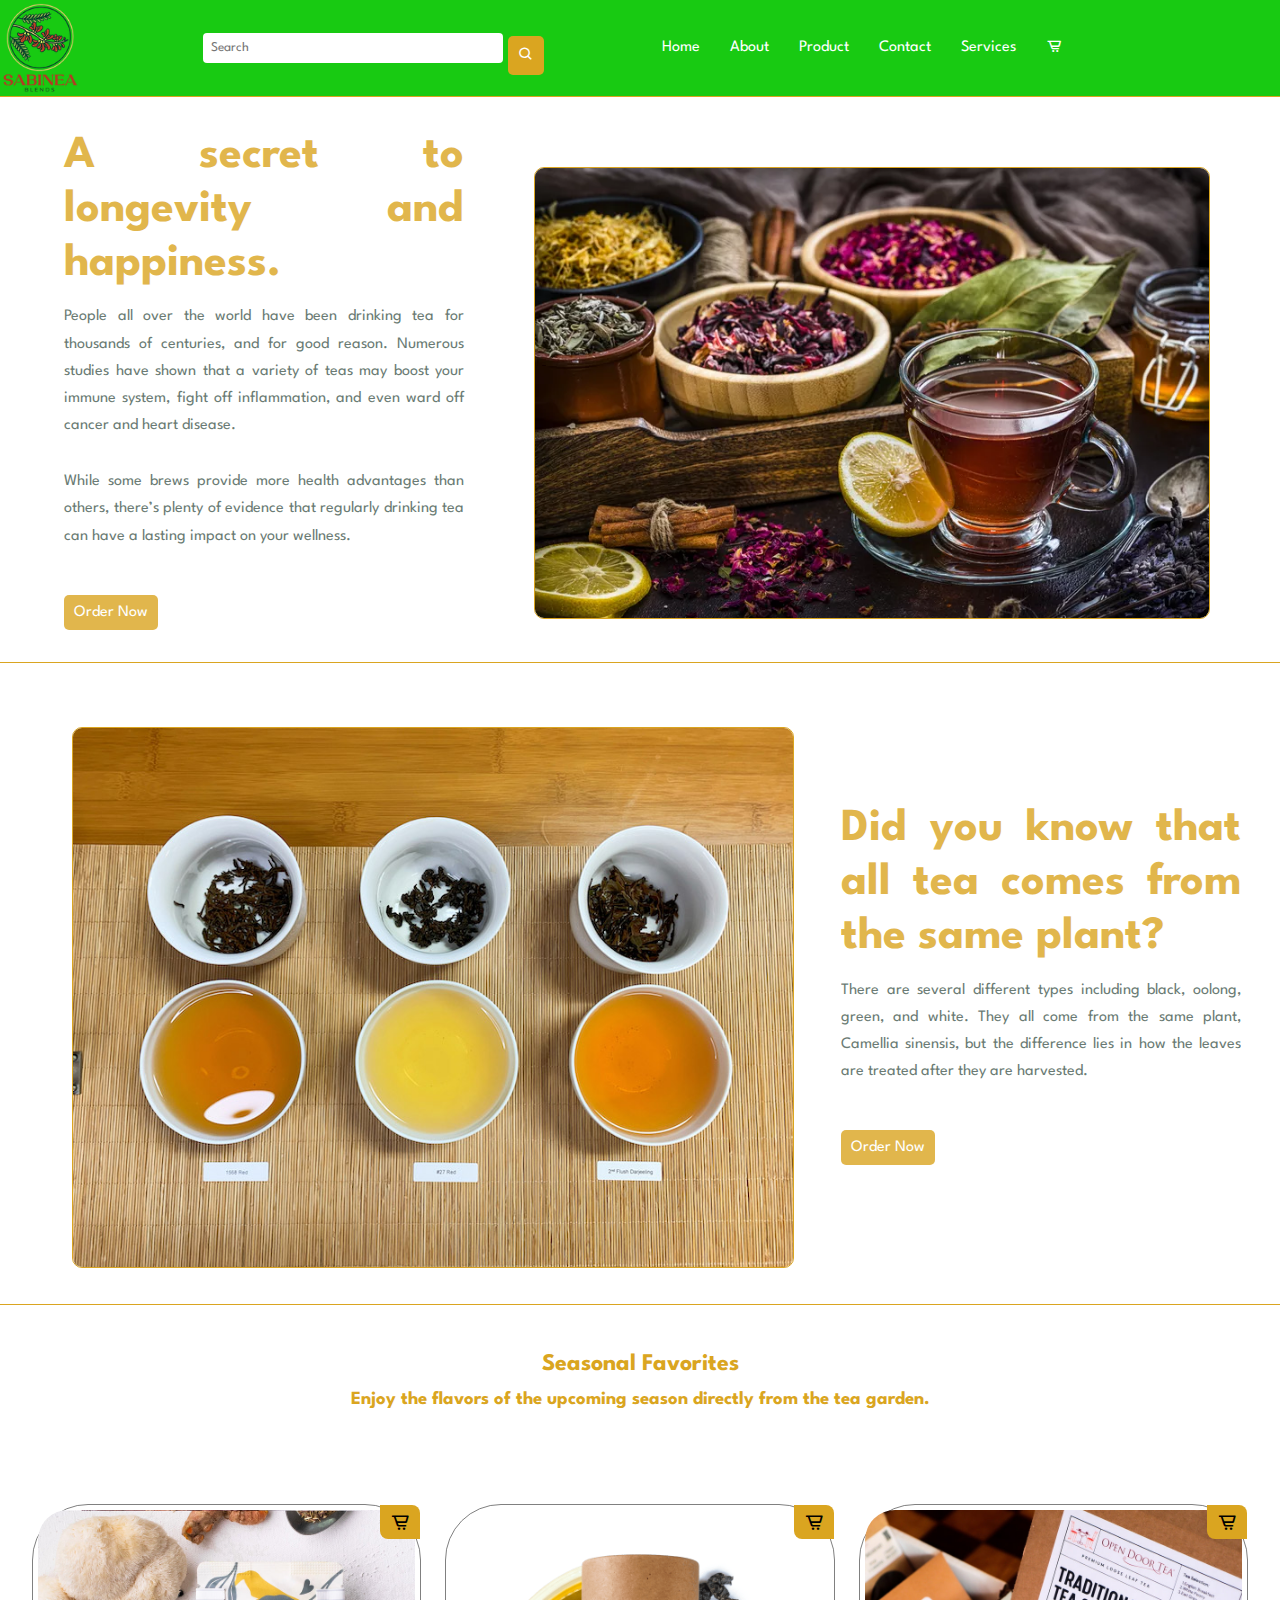
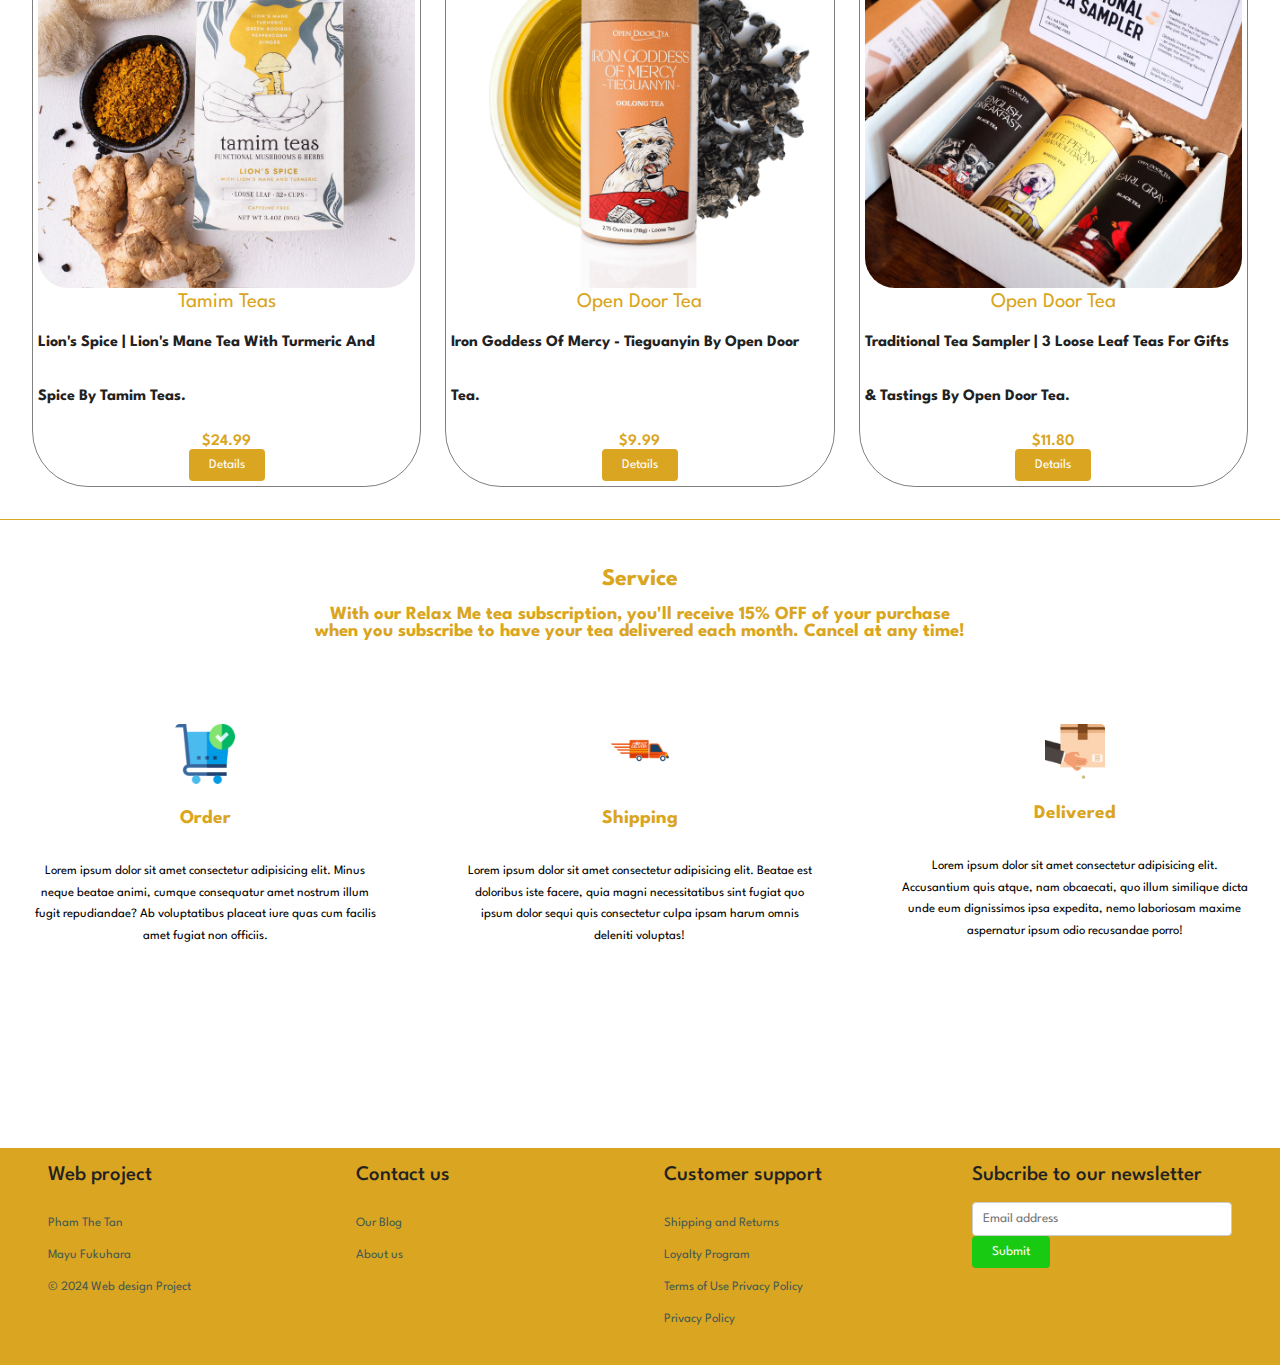
<file: Student_project 2/index.html>
<!DOCTYPE html>
<html lang="en">
<head>
    <meta charset="UTF-8">
    <meta name="viewport" content="width=device-width, initial-scale=1.0">
    <link rel="stylesheet" href="main.css">
    <link rel="stylesheet" href="script.js">
    <link href='https://unpkg.com/boxicons@2.1.4/css/boxicons.min.css' rel='stylesheet'>
    <link rel="preconnect" href="https://fonts.googleapis.com">
    <link rel="preconnect" href="https://fonts.gstatic.com" crossorigin>
    <link href="https://fonts.googleapis.com/css2?family=Roboto+Slab:wght@200;300;400;500;600;700&family=Rubik+Bubbles&display=swap" rel="stylesheet">
    <title>Home Page</title>
</head>
<body>
    <header>
        <img src="img/logo.png" alt="Logo" class="logo">
        <div class="header-logo">
            <input type="text" class="search-bar" placeholder="Search">
            <a class="search-button" id="search_btn" href="search.html"><i class='bx bx-search'></i></a>
        </div>
        <nav>
            <a href="index.html">Home</a>
            <a href="about.html">About</a>
            <a href="list-products.html">Product</a>
            <a href="contact.html">Contact</a>
            <a href="index.html#services">Services</a>
            <a href="cart.html"><i class='bx bx-cart-alt' ></i></a>
        </nav>
        <div class="cart-header-icon">
            
        </div>
        <div class="menu-icon" id="menu-icon">
            <i class='bx bx-menu' ></i>
        </div>
        <div class="carts-icon">
            <a href="cart.html"> <i class='bx bx-cart-alt' ></i></a>
        </div>
    </header>
    <section class="main">
        <div class="write-up">
            <h2>A secret to longevity and happiness.</h2>
            <p>People all over the world have been drinking tea for thousands of centuries, and for good reason. Numerous studies have shown that a variety of teas may boost your immune system, fight off inflammation, and even ward off cancer and heart disease.</p>
            <p>While some brews provide more health advantages than others, there’s plenty of evidence that regularly drinking tea can have a lasting impact on your wellness.</p>
            <a href="list-products.html" class="order-now-button">Order Now</a>
        </div>
        <div class="image">
            <img src="img/tea-cup-03.jpg" alt="Tea Image" class="tea-image">
        </div>
    </section>
    
    <section class="main">
        <div class="image">
            <img src="img/tea-type-cupping.jpg" alt="Tea Image" class="tea-image">
        </div>
        <div class="write-up">
            <h2>Did you know that all tea comes from the same plant?</h2>
            <p>There are several different types including black, oolong, green, and white. They all come from the same plant, Camellia sinensis, but the difference lies in how the leaves are treated after they are harvested.</p>
            <a href="list-products.html" class="order-now-button">Order Now</a>
        </div>
    </section>
    
    <!--Menu Start-->
    <section class="menu" id="menu">
        <div class="heading">
            <h2>Seasonal Favorites</h2>
            <h3>Enjoy the flavors of the upcoming season directly from the tea garden.</h3>
        </div>
        <div class="menu_content">
            <div class="box">
            <figure class="box_img" >
                <img src="img/products/lionsspicefeatured2.jpg" alt="">
            </figure>
            <figcaption>Tamim Teas</figcaption>
            <h2>Lion's Spice | Lion's Mane Tea 
                With Turmeric And Spice By Tamim Teas.</h2>
                <span>$24.99</span>
                <i class='bx bx-cart-alt'></i>
                <a href="product-01.html"><button class="image-details">Details</button></a>
            </div>
            <div class="box">
                <figure class="box_img">
                    <img src="img/products/tieguayinirongodess.png" alt="">
                </figure>
                <figcaption>Open Door Tea</figcaption>
                <h2>Iron Goddess Of Mercy - Tieguanyin By Open Door Tea.</h2>
                <span>$9.99</span>
                <i class='bx bx-cart-alt'></i>
                <a href="product-02.html"><button class="image-details">Details</button></a>
            </div>
            <div class="box">
                <figure class="box_img">
                    <img src="img/products/TraditionalTeaSampler.jpg" alt="">
                </figure>
                <figcaption>Open Door Tea</figcaption>
                <h2>Traditional Tea Sampler | 3 Loose Leaf Teas For Gifts & Tastings By Open Door Tea.</h2>
                <span>$11.80</span>
                <i class='bx bx-cart-alt'></i>
                <a href="product-03.html"><button class="image-details">Details</button></a>
            </div>
        </div>
            
    </section>
    <!--Menu End-->
    <!-- service Start -->
    <section class="services" id="services">
        <div class="heading">
            <span><h2>Service</h2></span>
            <h3>With our Relax Me tea subscription, you'll receive 15% OFF of your purchase</h3>
            <h3>when you subscribe to have your tea delivered each month. Cancel at any time!</h3>
        </div>
        
        <div class="service_container">
            <div class="s-col">
                <img src="img/ordered_1.png" alt="">
                <h2>Order</h2>
                <p>Lorem ipsum dolor sit amet consectetur adipisicing elit. 
                Minus neque beatae animi, cumque consequatur amet nostrum illum 
                fugit repudiandae? Ab voluptatibus placeat iure quas cum facilis amet fugiat non officiis.</p>
            </div>
            
            <div class="s-col">
                <img src="img/delivery1.png" alt="">
                <h2>Shipping</h2>
                <p>Lorem ipsum dolor sit amet consectetur adipisicing elit. 
                    Beatae est doloribus iste facere, quia magni necessitatibus 
                    sint fugiat quo ipsum dolor sequi quis consectetur culpa ipsam harum omnis deleniti voluptas!</p>
                </div>
                
                <div class="s-col">
                    <img src="img/delivered3.png" alt="">
                    <h2>Delivered</h2>
                    <p>Lorem ipsum dolor sit amet consectetur adipisicing elit. 
                        Accusantium quis atque, nam obcaecati, quo illum similique dicta 
                        unde eum dignissimos ipsa expedita, nemo laboriosam maxime aspernatur ipsum odio recusandae porro!</p>
                </div>
            </div>
            </section>
            
            <!--footer Start-->
            <footer class="footer">
                <div class="footer__col">
                    <h2 class="col__title">Web project</h2>
                    <p class="col__text">Pham The Tan</p>
                    <p class="col__text">Mayu Fukuhara</p>
                    <p class="col__text">© 2024 Web design Project</p>
                   
                </div>
                <div class="footer__col">
                    <h2 class="col__title">Contact us</h2>
                    <p class="col__text">Our Blog</p>
                    <p class="col__text">About us</p>
                  
                   
                </div>
                <div class="footer__col">
                    <h2 class="col__title">Customer support</h2>
                
                    <p class="col__text">Shipping and Returns
    
                        </p>
                    <p class="col__text">Loyalty Program
                        
                       </p>
                    <p class="col__text"> Terms of Use
                        
                        Privacy Policy</p>
                        <p class="col__text">
                        
                            Privacy Policy</p>
    
                   
                </div>
                <div class="footer__col">
                    <h2 class="col__title">Subcribe to our newsletter</h2>
                    <div class="footer__sub-form">
                        <input type="text" class="footer__sub-form-input" placeholder="Email address">
                        <button class="footer__sub-form-btn">Submit</button>
                    </div>
                   
                </div>
               
               </footer>
                    
            <script>
                const menuIcon = document.querySelector('.menu-icon');
                const nav = document.querySelector('nav');
                
                menuIcon.addEventListener('click', function () {
                    nav.classList.toggle('show');
                });
                
                document.querySelector('.order-now-button').addEventListener('click', function() {
                    
                    alert('Order Now button clicked!');
                });
            </script>
        </body>
    </html>
</file>
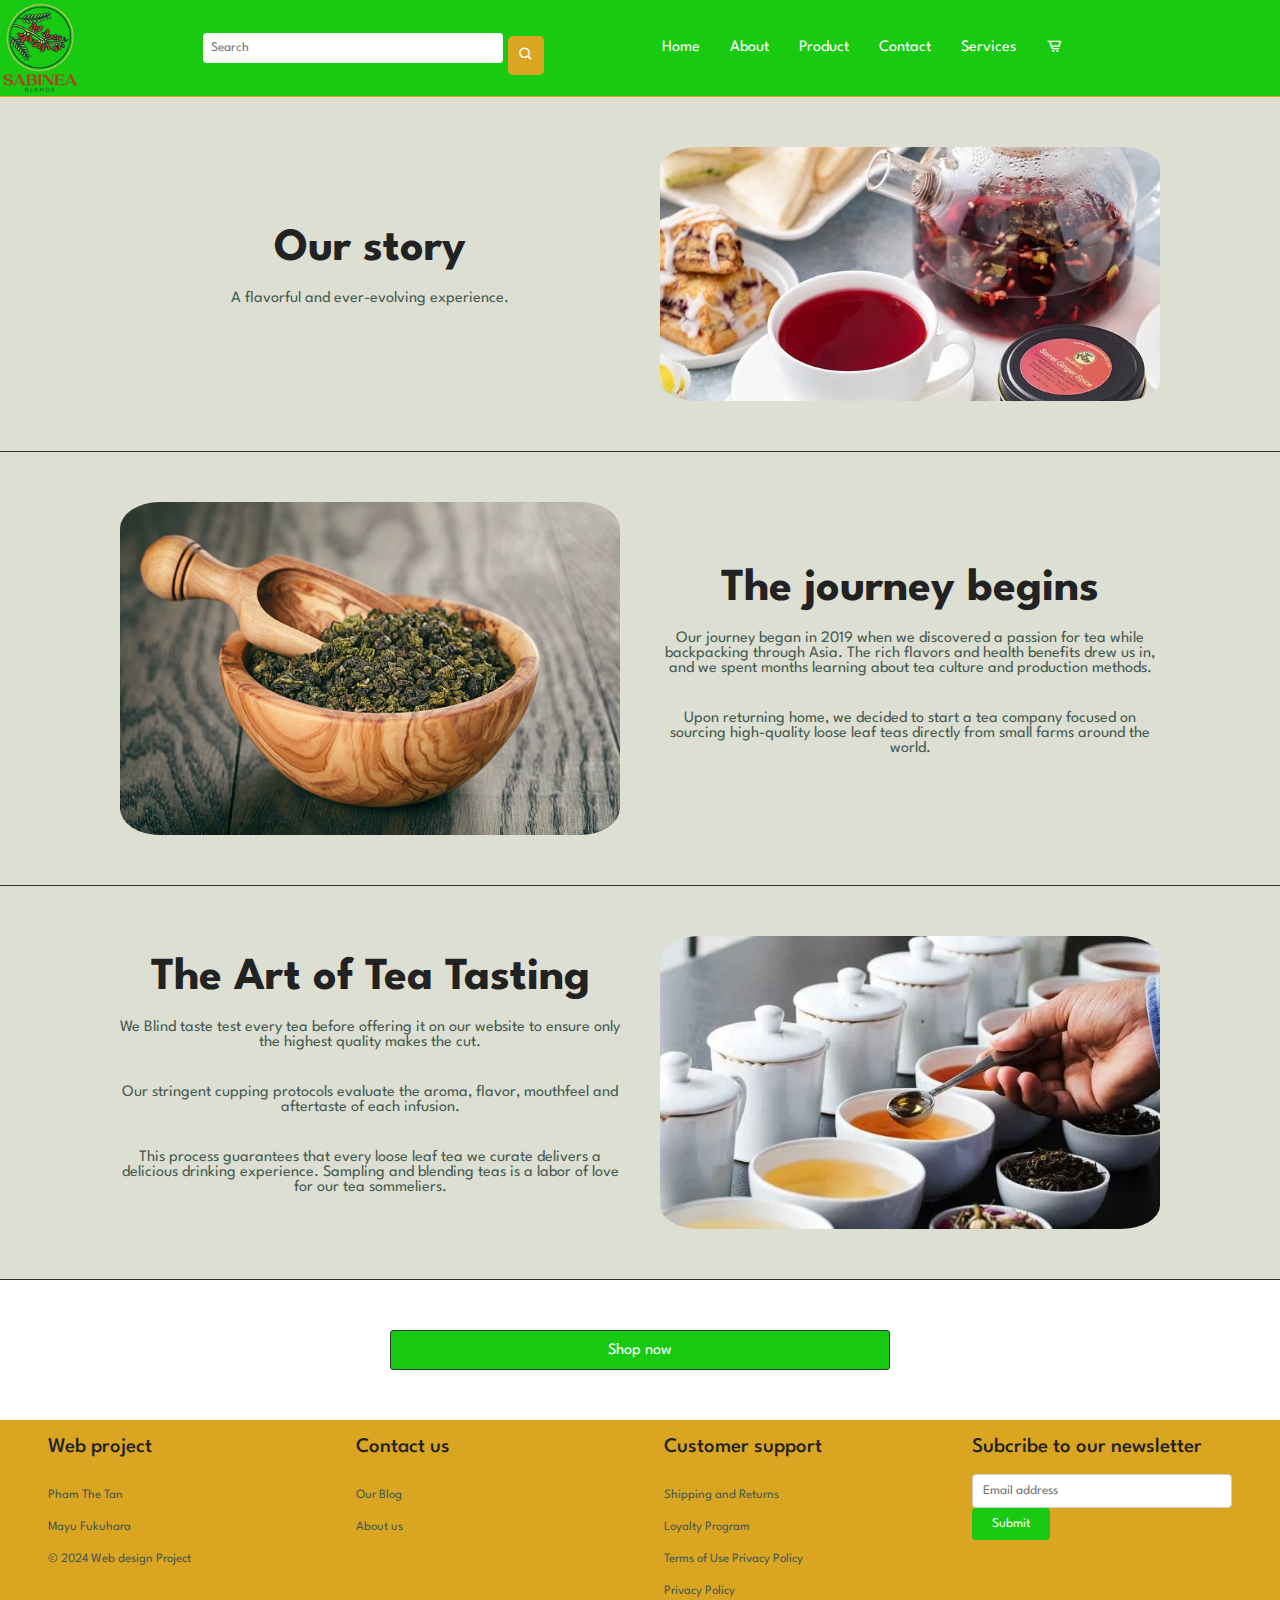
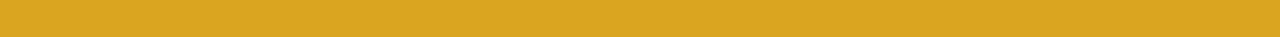
<file: Student_project 2/about.html>
<!DOCTYPE html>
<html lang="en">
<head>
    <meta charset="UTF-8">
    <meta name="viewport" content="width=device-width, initial-scale=1.0">
    <link rel="stylesheet" href="main.css">
    <link rel="stylesheet" href="script.js">
    <link href='https://unpkg.com/boxicons@2.1.4/css/boxicons.min.css' rel='stylesheet'>
    <link rel="preconnect" href="https://fonts.googleapis.com">
    <link rel="preconnect" href="https://fonts.gstatic.com" crossorigin>
    <link href="https://fonts.googleapis.com/css2?family=Roboto+Slab:wght@200;300;400;500;600;700&family=Rubik+Bubbles&display=swap" rel="stylesheet">
    <title>About us</title>
    
</head>
<body>
    <header>
        <img src="img/logo.png" alt="Logo" class="logo">
        <div class="header-logo">
            <input type="text" class="search-bar" placeholder="Search">
            <a class="search-button" id="search_btn" href="search.html"><i class='bx bx-search'></i></a>
        </div>
        <nav>
            <a href="index.html">Home</a>
            <a href="about.html">About</a>
            <a href="list-products.html">Product</a>
            <a href="contact.html">Contact</a>
            <a href="index.html#services">Services</a>
            <a href="cart.html"><i class='bx bx-cart-alt' ></i></a>
        </nav>
        <div class="cart-header-icon">
            
        </div>
        <div class="menu-icon" id="menu-icon">
            <i class='bx bx-menu' ></i>
        </div>
        <div class="carts-icon">
            <a href="cart.html"> <i class='bx bx-cart-alt' ></i></a>
        </div>
    </header>
    <div class="aboutus">
        <div class="about__layer">
            <div class="layer__item">
                <h2 class="item__header">Our story</h2>
                <p class="item__text">A flavorful and ever-evolving experience.</p>
            </div>

            <div class="layer__item">
                <img src="img/abouus1.webp" alt="about-us" class="item__img">
            </div>
            
        </div>
        <div class="about__layer">
            

            <div class="layer__item">
                <img src="img/aboutus2.jpg" alt="about-us" class="item__img">
            </div>

            <div class="layer__item">
                <h2 class="item__header">The journey begins</h2>
                <p class="item__text">Our journey began in 2019 when we discovered a passion for tea while backpacking through Asia. 
                    The rich flavors and health benefits drew us in, and we spent months learning about tea culture and production methods.
                     </p>
                     <p class="item__text">
                        Upon returning home, we decided to start a tea company focused on sourcing high-quality
                         loose leaf teas directly from small farms around the world.</p>
            </div>
            
        </div>
        <div class="about__layer">
            <div class="layer__item">
                <h2 class="item__header">The Art of Tea Tasting</h2>
                <p class="item__text">We Blind taste test every tea before offering it on our website to ensure only the highest quality makes the cut.
                     
                    </p>
                    <p class="item__text">
                        Our stringent cupping protocols evaluate the aroma, flavor, mouthfeel and aftertaste of each infusion. 
                       </p>
                    <p class="item__text">
                        This process guarantees that every loose leaf tea we curate delivers a delicious drinking experience.
                         Sampling and blending teas is a labor of love for our tea sommeliers.</p>
            </div>

            <div class="layer__item">
                <img src="img/aboutus3.webp" alt="about-us" class="item__img">
            </div>
            
        </div>
        <a href="list-products.html" class="shopnow">Shop now</a>
    </div>
    
    <footer class="footer">
        <div class="footer__col">
            <h2 class="col__title">Web project</h2>
            <p class="col__text">Pham The Tan</p>
            <p class="col__text">Mayu Fukuhara</p>
            <p class="col__text">© 2024 Web design Project</p>
           
        </div>
        <div class="footer__col">
            <h2 class="col__title">Contact us</h2>
            <p class="col__text">Our Blog</p>
            <p class="col__text">About us</p>
          
           
        </div>
        <div class="footer__col">
            <h2 class="col__title">Customer support</h2>
        
            <p class="col__text">Shipping and Returns

                </p>
            <p class="col__text">Loyalty Program
                
               </p>
            <p class="col__text"> Terms of Use
                
                Privacy Policy</p>
                <p class="col__text">
                
                    Privacy Policy</p>

           
        </div>
        <div class="footer__col">
            <h2 class="col__title">Subcribe to our newsletter</h2>
            <div class="footer__sub-form">
                <input type="text" class="footer__sub-form-input" placeholder="Email address">
                <button class="footer__sub-form-btn">Submit</button>
            </div>
           
        </div>
       
       </footer>
</body>
</html>
</file>
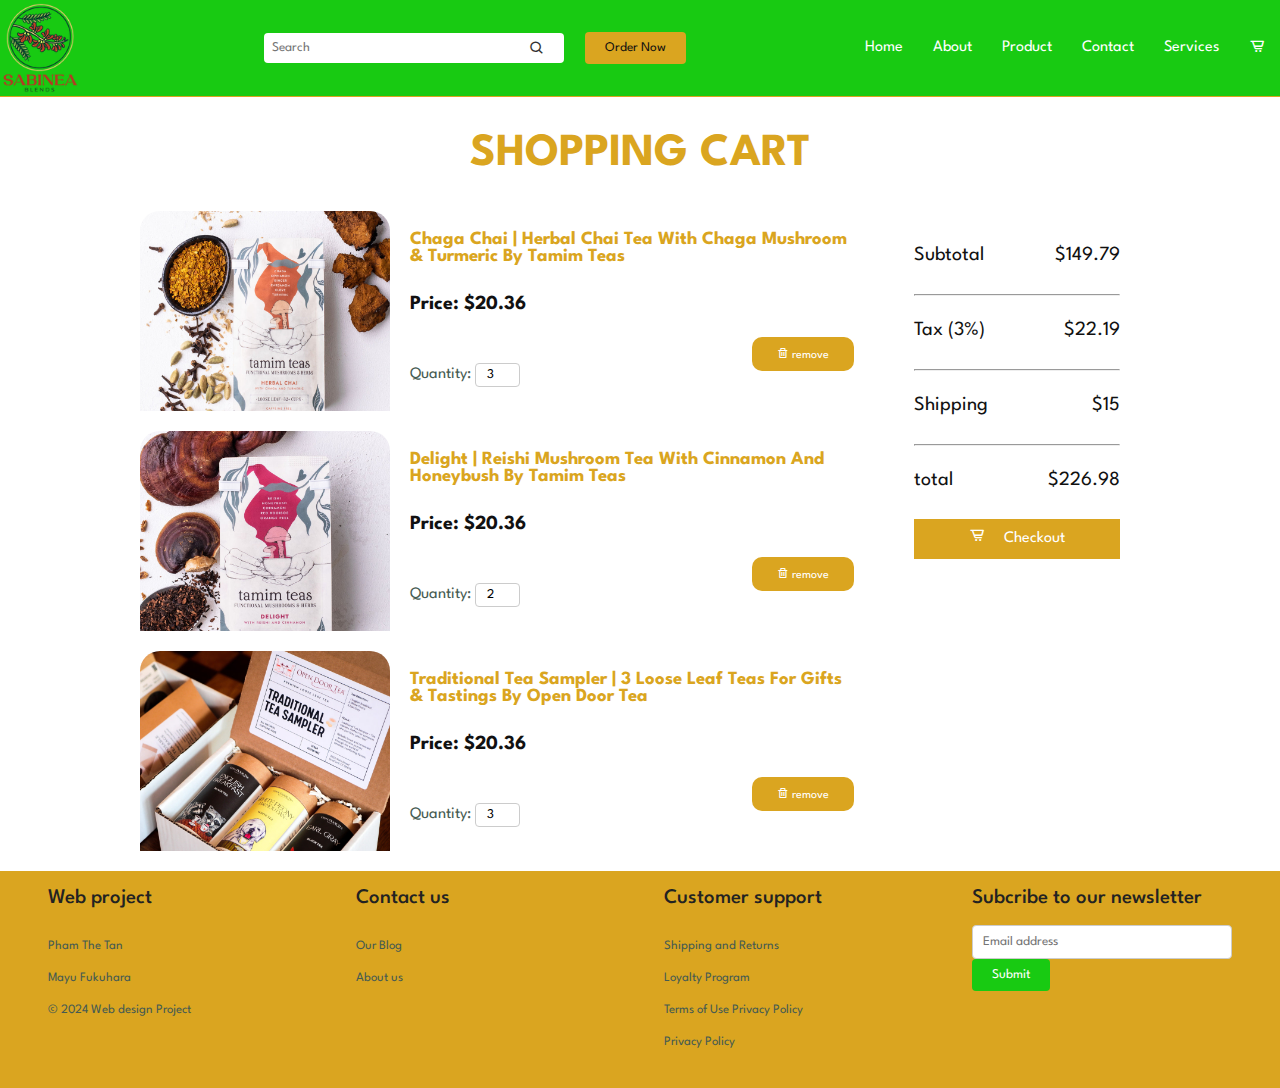
<file: Student_project 2/cart.html>
<!DOCTYPE html>
<html lang="zxx">
<head>
    <meta charset="UTF-8">
    <meta name="viewport" content="width=device-width, initial-scale=1.0">
    <link rel="stylesheet" href="main.css">
    <link rel="stylesheet" href="script.js">
    <link href='https://unpkg.com/boxicons@2.1.4/css/boxicons.min.css' rel='stylesheet'>
    <link rel="preconnect" href="https://fonts.googleapis.com">
    <link rel="preconnect" href="https://fonts.gstatic.com" crossorigin>
    <link href="https://fonts.googleapis.com/css2?family=Roboto+Slab:wght@200;300;400;500;600;700&family=Rubik+Bubbles&display=swap" rel="stylesheet">
    
    <title>Cart</title>
</head>
<body>
    <header>
        <img src="img/logo.png" alt="Logo" class="logo">
        <div class="header-logo">
            <input type="text" class="search-bar" placeholder="Search">
            <i class='bx bx-search' id="search-icon" ></i>
            <a href="list-products.html"><button class="order-now">Order Now</button></a>
        </div>
        
        <nav>
            <a href="index.html">Home</a>
            <a href="about.html">About</a>
            <a href="list-products.html">Product</a>
            <a href="contact.html">Contact</a>
            <a href="index.html#services">Services</a>
            <a href="cart.html"><i class='bx bx-cart-alt' ></i></a>
        </nav>
        
        <div class="menu-icon" id="menu-icon">
            <i class='bx bx-menu' ></i>
        </div>
        <div class="carts-icon">
            <a href="cart.html"> <i class='bx bx-cart-alt' ></i></a>
        </div>
    </header>
    
    <section class="cart" id="cart">
        <div class="cart-wrapper">
            <h2>Shopping cart</h2>
            <div class="cart-project">
                <div class="shop">
                    <div class="boxx">
                        <img src="img/products/ChagaChaifeatured2.jpg" alt="">
                        <div class="content">
                            <h3>Chaga Chai | Herbal Chai Tea With Chaga Mushroom & Turmeric By Tamim Teas</h3>
                            <h4>Price: $20.36</h4>
                            <p class="cart-unit">Quantity: <input type="number" value="3" /></p>
                            <p class="cart-btn-area">
                                <i class='bx bx-trash' ></i>
                                <span class="btn">remove</span>
                            </p>
                        </div>
                    </div>
                    <div class="boxx">
                        <img src="img/products/ReishiDelightfeatured2.jpg" alt="">
                        <div class="content">
                            <h3>Delight | Reishi Mushroom Tea With Cinnamon And Honeybush By Tamim Teas</h3>
                            <h4>Price: $20.36</h4>
                            <p class="cart-unit">Quantity: <input type="number" value="2" /></p>
                            <p class="cart-btn-area">
                                <i class='bx bx-trash' ></i>
                                <span class="btn">remove</span>
                            </p>
                        </div>
                    </div>
                    <div class="boxx">
                        <img src="img/products/TraditionalTeaSampler.jpg" alt="">
                        <div class="content">
                            <h3>Traditional Tea Sampler | 3 Loose Leaf Teas For Gifts & Tastings By Open Door Tea</h3>
                            <h4>Price: $20.36</h4>
                            <p class="cart-unit">Quantity: <input type="number" value="3"></p>
                            <p class="cart-btn-area">
                                <i class='bx bx-trash' ></i>
                                <span class="btn">remove</span>
                            </p>
                        </div>
                    </div>
                </div>
                <div class="right-bar">
                    <p><span>Subtotal</span> <span>$149.79</span></p>
                    <hr>
                    <p><span>Tax (3%)</span> <span>$22.19</span></p>
                    <hr>
                    <p><span>Shipping</span> <span>$15</span></p>
                    <hr>
                    <p><span>total</span> <span>$226.98</span></p>
                    <a href="order-processing.html" class="btn"><i class='bx bx-cart-alt' ></i> Checkout</a>
                </div>
            </div>
        </div>
    </section>
    
    <!--footer Start-->
    <footer class="footer">
        <div class="footer__col">
            <h2 class="col__title">Web project</h2>
            <p class="col__text">Pham The Tan</p>
            <p class="col__text">Mayu Fukuhara</p>
            <p class="col__text">© 2024 Web design Project</p>
           
        </div>
        <div class="footer__col">
            <h2 class="col__title">Contact us</h2>
            <p class="col__text">Our Blog</p>
            <p class="col__text">About us</p>
          
           
        </div>
        <div class="footer__col">
            <h2 class="col__title">Customer support</h2>
        
            <p class="col__text">Shipping and Returns

                </p>
            <p class="col__text">Loyalty Program
                
               </p>
            <p class="col__text"> Terms of Use
                
                Privacy Policy</p>
                <p class="col__text">
                
                    Privacy Policy</p>

           
        </div>
        <div class="footer__col">
            <h2 class="col__title">Subcribe to our newsletter</h2>
            <div class="footer__sub-form">
                <input type="text" class="footer__sub-form-input" placeholder="Email address">
                <button class="footer__sub-form-btn">Submit</button>
            </div>
           
        </div>
       
       </footer>
    <script>
        const menuIcon = document.querySelector('.menu-icon');
    const nav = document.querySelector('nav');
    
    menuIcon.addEventListener('click', function () {
        nav.classList.toggle('show');
    });
    
    document.querySelector('.order-now-button').addEventListener('click', function() {
        
        alert('Order Now button clicked!');
    });
    </script>
</body>
</html>
</file>
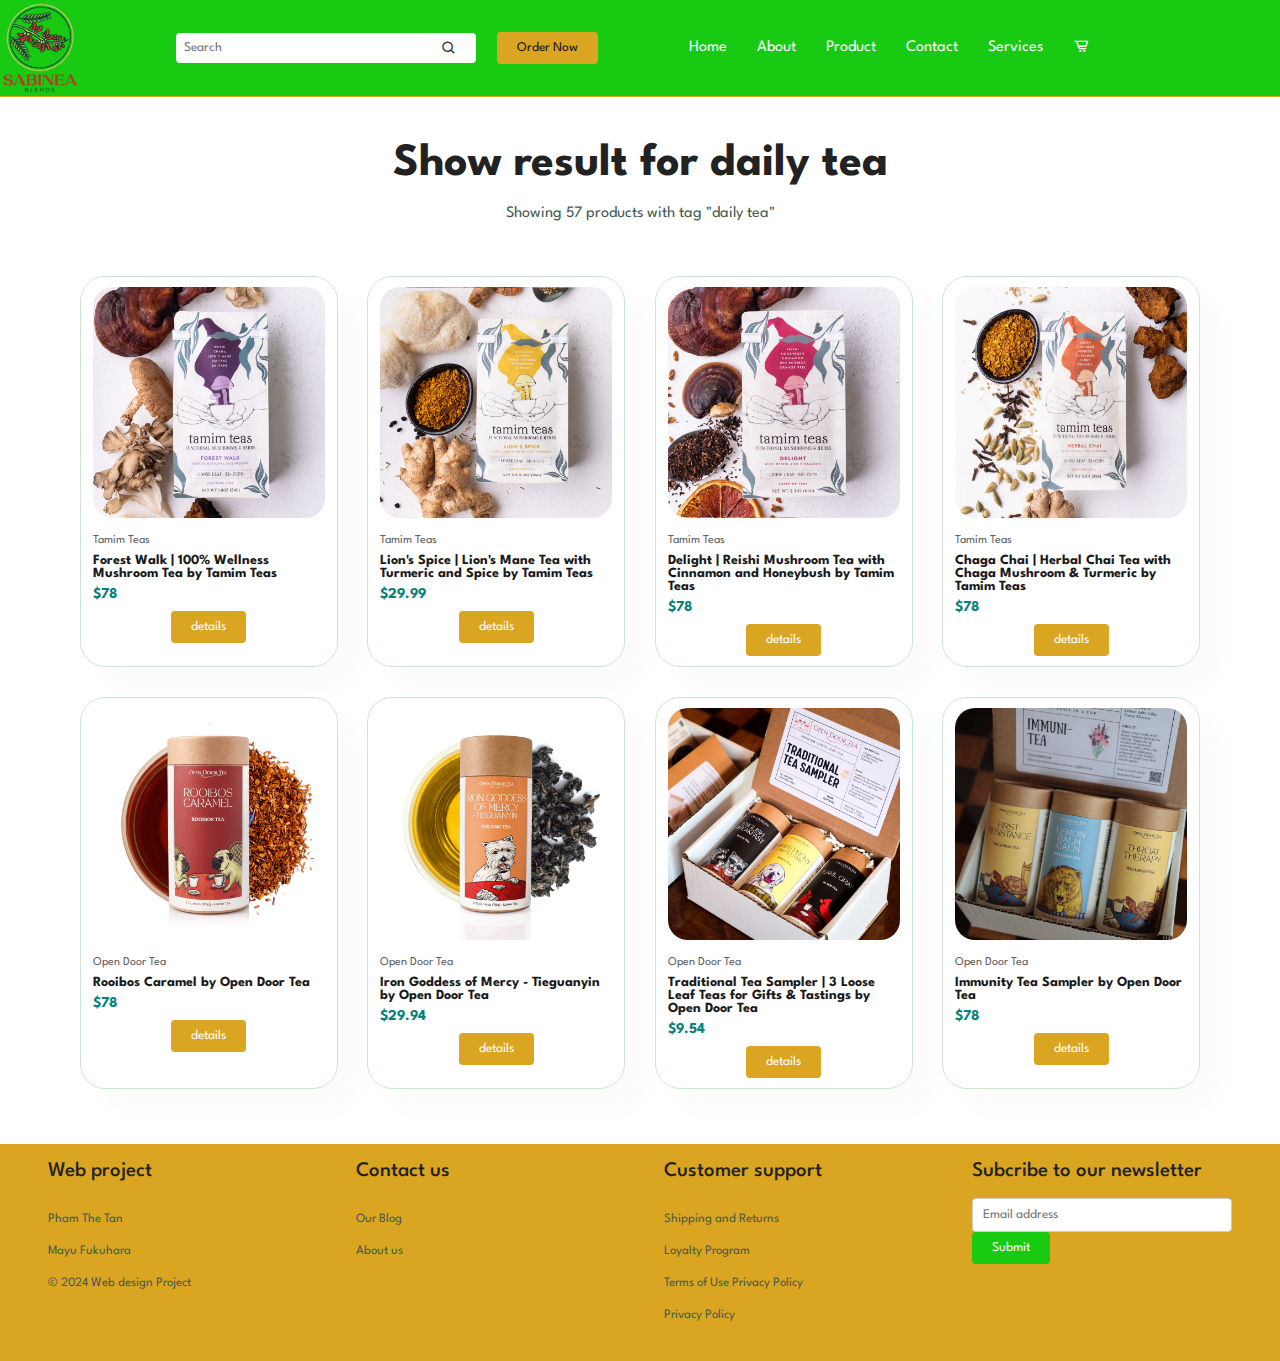
<file: Student_project 2/category.html>
<!DOCTYPE html>
<html lang="zxx">
<head>
  <meta charset="UTF-8">
  <meta name="viewport" content="width=device-width, initial-scale=1.0">
  <link rel="stylesheet" href="main.css">
  <link rel="stylesheet" href="script.js">
  <link href='https://unpkg.com/boxicons@2.1.4/css/boxicons.min.css' rel='stylesheet'>
  <link rel="preconnect" href="https://fonts.googleapis.com">
  <link rel="preconnect" href="https://fonts.gstatic.com" crossorigin>
  <link href="https://fonts.googleapis.com/css2?family=Roboto+Slab:wght@200;300;400;500;600;700&family=Rubik+Bubbles&display=swap" rel="stylesheet">
  <title>All Products</title>
</head>
<body>
  <header>
    <img src="img/logo.png" alt="Logo" class="logo">
    <div class="header-logo">
      <input type="text" class="search-bar" placeholder="Search">
      <i class='bx bx-search' id="search-icon" ></i>
      <a href="list-products.html"><button class="order-now">Order Now</button></a>
    </div>
    
    <nav>
      <a href="index.html">Home</a>
            <a href="about.html">About</a>
            <a href="list-products.html">Product</a>
            <a href="contact.html">Contact</a>
            <a href="index.html#services">Services</a>
            <a href="cart.html"><i class='bx bx-cart-alt' ></i></a>
    </nav>
    <div class="cart-header-icon">
      
    </div>
    <div class="menu-icon" id="menu-icon">
      <i class='bx bx-menu' ></i>
    </div>
    <div class="carts-icon">
      <a href="cart.html"> <i class='bx bx-cart-alt' ></i></a>
    </div>
  </header>
  <section id="all-products" class="product1">
    <h2>Show result for daily tea</h2>
    <p>Showing 57 products with tag "daily tea"</p>
    <div class="pro-container">
      <div class="pro">
        <img src="img/products/ForrestWalkfeatured2.jpg" alt="">
        <div class="des">
          <span>Tamim Teas</span>
          <h5>Forest Walk | 100% Wellness Mushroom Tea by Tamim Teas</h5>
          <div class="star">
            <i class="fas fa-star" aria-hidden="true"></i>
            <i class="fas fa-star" aria-hidden="true"></i>
            <i class="fas fa-star" aria-hidden="true"></i>
            <i class="fas fa-star" aria-hidden="true"></i>
            <i class="fas fa-star" aria-hidden="true"></i>
          </div>
          <h4>$78</h4>
        </div>
        <a href="product-01.html"><button class="image-details">details</button></a>
      </div>
      
      <div class="pro">
        <img src="img/products/lionsspicefeatured2.jpg" alt="">
        <div class="des">
          <span>Tamim Teas</span>
          <h5>Lion's Spice | Lion's Mane Tea with Turmeric and Spice by Tamim Teas</h5>
          <div class="star">
            <i class="fas fa-star" aria-hidden="true"></i>
            <i class="fas fa-star" aria-hidden="true"></i>
            <i class="fas fa-star" aria-hidden="true"></i>
            <i class="fas fa-star" aria-hidden="true"></i>
            <i class="fas fa-star" aria-hidden="true"></i>
          </div>
          <h4>$29.99</h4>
        </div>
        <a href="product-02.html"><button class="image-details">details</button></a>
      </div>
      
      <div class="pro">
        <img src="img/products/ReishiDelightfeatured2.jpg" alt="">
        <div class="des">
          <span>Tamim Teas</span>
          <h5>Delight | Reishi Mushroom Tea with Cinnamon and Honeybush by Tamim Teas</h5>
          <div class="star">
            <i class="fas fa-star" aria-hidden="true"></i>
            <i class="fas fa-star" aria-hidden="true"></i>
            <i class="fas fa-star" aria-hidden="true"></i>
            <i class="fas fa-star" aria-hidden="true"></i>
            <i class="fas fa-star" aria-hidden="true"></i>
          </div>
          <h4>$78</h4>
        </div>
        <a href="product-03.html"><button class="image-details">details</button></a>
      </div>
      
      <div class="pro">
        <img src="img/products/ChagaChaifeatured2.jpg" alt="">
        <div class="des">
          <span>Tamim Teas</span>
          <h5>Chaga Chai | Herbal Chai Tea with Chaga Mushroom & Turmeric by Tamim Teas</h5>
          <div class="star">
            <i class="fas fa-star" aria-hidden="true"></i>
            <i class="fas fa-star" aria-hidden="true"></i>
            <i class="fas fa-star" aria-hidden="true"></i>
            <i class="fas fa-star" aria-hidden="true"></i>
            <i class="fas fa-star" aria-hidden="true"></i>
          </div>
          <h4>$78</h4>
        </div>
        <a href="product-01.html"><button class="image-details">details</button></a>
      </div>
      
      <div class="pro">
        <img src="img/products/rooiboscaramel.png" alt="">
        <div class="des">
          <span>Open Door Tea</span>
          <h5>Rooibos Caramel by Open Door Tea</h5>
          <div class="star">
            <i class="fas fa-star" aria-hidden="true"></i>
            <i class="fas fa-star" aria-hidden="true"></i>
            <i class="fas fa-star" aria-hidden="true"></i>
            <i class="fas fa-star" aria-hidden="true"></i>
            <i class="fas fa-star" aria-hidden="true"></i>
          </div>
          <h4>$78</h4>
        </div>
        <a href="product-01.html"><button class="image-details">details</button></a>
      </div>
      
      <div class="pro">
        <img src="img/products/tieguayinirongodess.png" alt="">
        <div class="des">
          <span>Open Door Tea</span>
          <h5>Iron Goddess of Mercy - Tieguanyin by Open Door Tea </h5>
          <div class="star">
            <i class="fas fa-star" aria-hidden="true"></i>
            <i class="fas fa-star" aria-hidden="true"></i>
            <i class="fas fa-star" aria-hidden="true"></i>
            <i class="fas fa-star" aria-hidden="true"></i>
            <i class="fas fa-star" aria-hidden="true"></i>
          </div>
          <h4>$29.94</h4>
        </div>
        <a href="product-02.html"><button class="image-details">details</button></a>
      </div>
      
      <div class="pro">
        <img src="img/products/TraditionalTeaSampler.jpg" alt="">
        <div class="des">
          <span>Open Door Tea</span>
          <h5>Traditional Tea Sampler | 3 Loose Leaf Teas for Gifts & Tastings by Open Door Tea</h5>
          <div class="star">
            <i class="fas fa-star" aria-hidden="true"></i>
            <i class="fas fa-star" aria-hidden="true"></i>
            <i class="fas fa-star" aria-hidden="true"></i>
            <i class="fas fa-star" aria-hidden="true"></i>
            <i class="fas fa-star" aria-hidden="true"></i>
          </div>
          <h4>$9.54</h4>
        </div>
        <a href="product-03.html"><button class="image-details">details</button></a>
      </div>
      
      <div class="pro">
        <img src="img/products/ImmuniTea.jpg" alt="">
        <div class="des">
          <span>Open Door Tea</span>
          <h5>Immunity Tea Sampler by Open Door Tea</h5>
          <div class="star">
            <i class="fas fa-star" aria-hidden="true"></i>
            <i class="fas fa-star" aria-hidden="true"></i>
            <i class="fas fa-star" aria-hidden="true"></i>
            <i class="fas fa-star" aria-hidden="true"></i>
            <i class="fas fa-star" aria-hidden="true"></i>
          </div>
          <h4>$78</h4>
        </div>
        <a href="product-01.html"><button class="image-details">details</button></a>
      </div>
      
    </div>
  </section>

  
  
  <!--footer Start-->
  <footer class="footer">
    <div class="footer__col">
        <h2 class="col__title">Web project</h2>
        <p class="col__text">Pham The Tan</p>
        <p class="col__text">Mayu Fukuhara</p>
        <p class="col__text">© 2024 Web design Project</p>
       
    </div>
    <div class="footer__col">
        <h2 class="col__title">Contact us</h2>
        <p class="col__text">Our Blog</p>
        <p class="col__text">About us</p>
      
       
    </div>
    <div class="footer__col">
        <h2 class="col__title">Customer support</h2>
    
        <p class="col__text">Shipping and Returns

            </p>
        <p class="col__text">Loyalty Program
            
           </p>
        <p class="col__text"> Terms of Use
            
            Privacy Policy</p>
            <p class="col__text">
            
                Privacy Policy</p>

       
    </div>
    <div class="footer__col">
        <h2 class="col__title">Subcribe to our newsletter</h2>
        <div class="footer__sub-form">
            <input type="text" class="footer__sub-form-input" placeholder="Email address">
            <button class="footer__sub-form-btn">Submit</button>
        </div>
       
    </div>
   
   </footer>
  <script>
    const menuIcon = document.querySelector('.menu-icon');
    const nav = document.querySelector('nav');
    
    menuIcon.addEventListener('click', function () {
      nav.classList.toggle('show');
    });
    
    document.querySelector('.order-now-button').addEventListener('click', function() {
      
      alert('Order Now button clicked!');
    });
  </script>
</body>
</html>
</file>
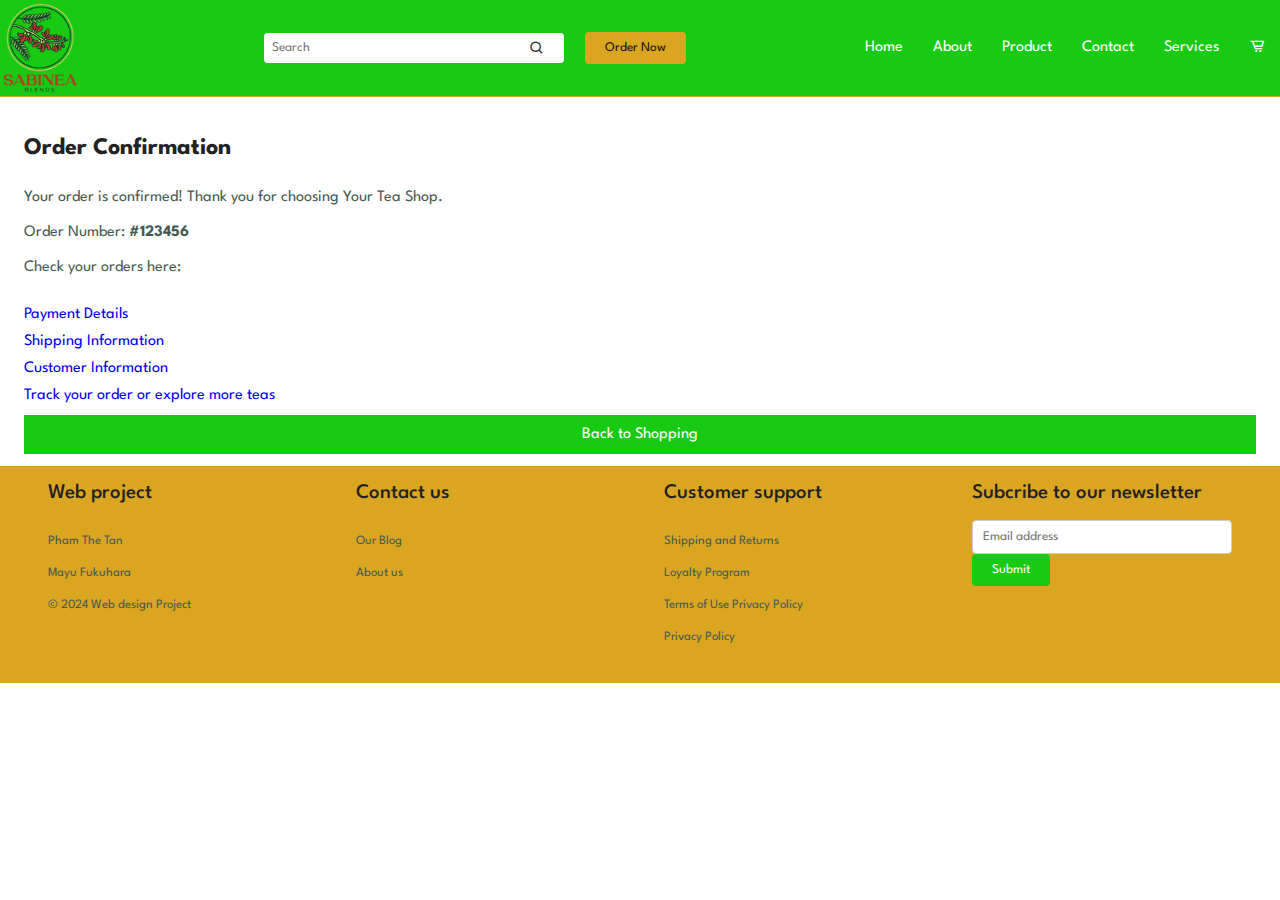
<file: Student_project 2/confirmation.html>
<!DOCTYPE html>
<html lang="zxx">
<head>
    <meta charset="UTF-8">
    <meta name="viewport" content="width=device-width, initial-scale=1.0">
    <link rel="stylesheet" href="main.css">
    <link rel="stylesheet" href="script.js">
    <link href='https://unpkg.com/boxicons@2.1.4/css/boxicons.min.css' rel='stylesheet'>
    <link rel="preconnect" href="https://fonts.googleapis.com">
    <link rel="preconnect" href="https://fonts.gstatic.com" crossorigin>
    <link href="https://fonts.googleapis.com/css2?family=Roboto+Slab:wght@200;300;400;500;600;700&family=Rubik+Bubbles&display=swap" rel="stylesheet">
    
    <title>Order confirmation</title>
</head>
<body>
    <header>
        <img src="img/logo.png" alt="Logo" class="logo">
        <div class="header-logo">
            <input type="text" class="search-bar" placeholder="Search">
            <i class='bx bx-search' id="search-icon" ></i>
            <a href="list-products.html"><button class="order-now">Order Now</button></a>
        </div>
        
        <nav>
            <a href="index.html">Home</a>
            <a href="about.html">About</a>
            <a href="list-products.html">Product</a>
            <a href="contact.html">Contact</a>
            <a href="index.html#services">Services</a>
            <a href="cart.html"><i class='bx bx-cart-alt' ></i></a>
        </nav>
        
        <div class="menu-icon" id="menu-icon">
            <i class='bx bx-menu' ></i>
        </div>
        <div class="carts-icon">
            <a href="cart.html"> <i class='bx bx-cart-alt' ></i></a>
        </div>
    </header>
    
    <main class="order-confirmation">
        
        <section class="order-details">
            <h2 class="order-details__title">Order Confirmation</h2>
            <p class="order-details__message">Your order is confirmed! Thank you for choosing Your Tea Shop.</p>

            
            <div class="order-details__info">
                <p>Order Number: <span class="order-details__value"><strong>#123456</strong></span></p>
                
            </div>
        </section>

        <section class="payment-details">
            <p class="detail__text">Check your orders here:</p>
            <a href="#" class="detail__link">Payment Details</a>
            <a href="#" class="detail__link">Shipping Information</a>
            <a href="#" class="detail__link">Customer Information</a>
            <a href="#" class="detail__link">Track your order or explore more teas</a>
           
           
        </section>
        <a href="list-products.html" class="goback__link">Back to Shopping</a>

       
    </main>
    
    <!--footer Start-->
    <footer class="footer">
        <div class="footer__col">
            <h2 class="col__title">Web project</h2>
            <p class="col__text">Pham The Tan</p>
            <p class="col__text">Mayu Fukuhara</p>
            <p class="col__text">© 2024 Web design Project</p>
           
        </div>
        <div class="footer__col">
            <h2 class="col__title">Contact us</h2>
            <p class="col__text">Our Blog</p>
            <p class="col__text">About us</p>
          
           
        </div>
        <div class="footer__col">
            <h2 class="col__title">Customer support</h2>
        
            <p class="col__text">Shipping and Returns

                </p>
            <p class="col__text">Loyalty Program
                
               </p>
            <p class="col__text"> Terms of Use
                
                Privacy Policy</p>
                <p class="col__text">
                
                    Privacy Policy</p>

           
        </div>
        <div class="footer__col">
            <h2 class="col__title">Subcribe to our newsletter</h2>
            <div class="footer__sub-form">
                <input type="text" class="footer__sub-form-input" placeholder="Email address">
                <button class="footer__sub-form-btn">Submit</button>
            </div>
           
        </div>
       
       </footer>
    <script>
        const menuIcon = document.querySelector('.menu-icon');
    const nav = document.querySelector('nav');
    
    menuIcon.addEventListener('click', function () {
        nav.classList.toggle('show');
    });
    
    document.querySelector('.order-now-button').addEventListener('click', function() {
        
        alert('Order Now button clicked!');
    });
    </script>
</body>
</html>
</file>
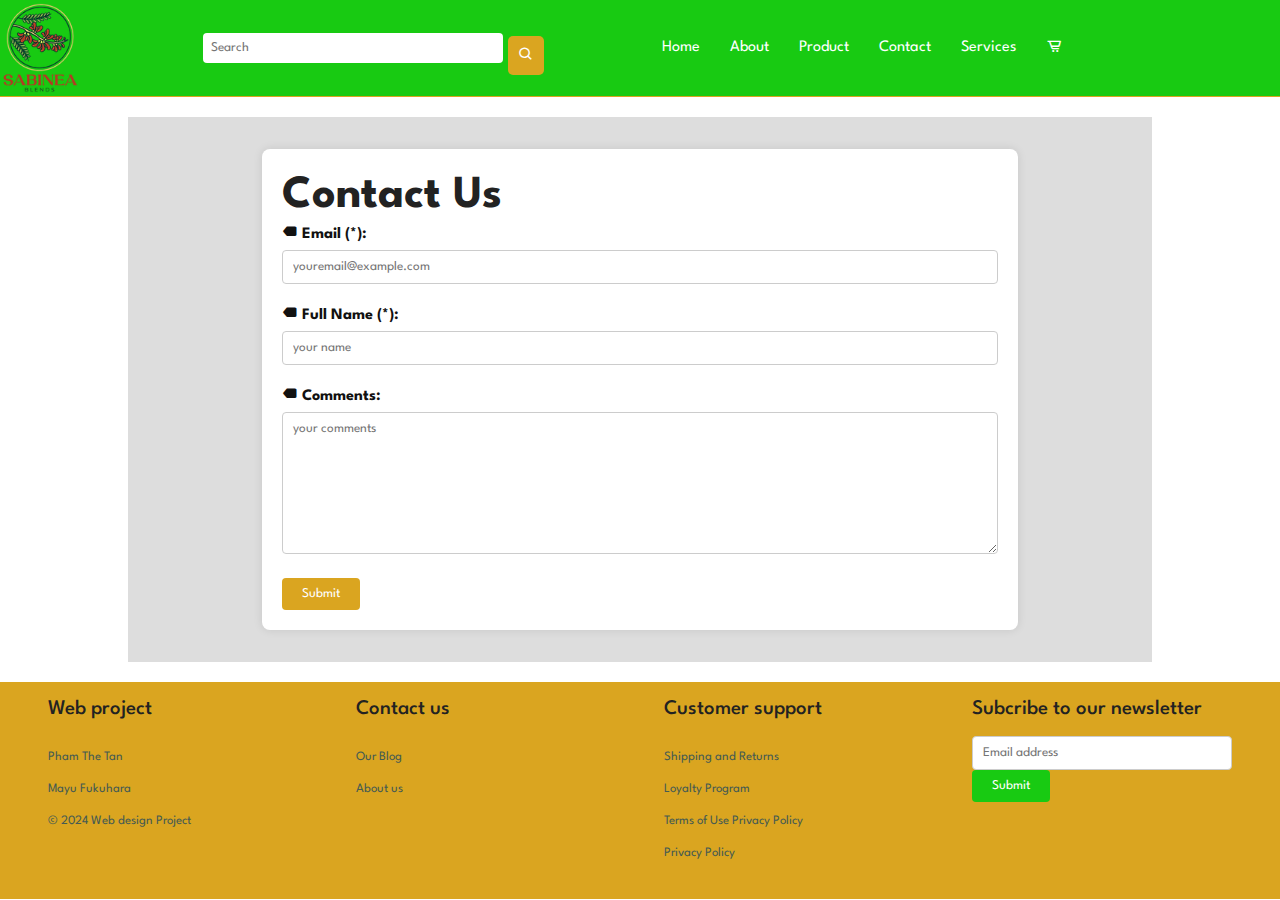
<file: Student_project 2/contact.html>
<!DOCTYPE html>
<html lang="zxx">
<head>
    <meta charset="UTF-8">
    <meta name="viewport" content="width=device-width, initial-scale=1.0">
    <link rel="stylesheet" href="main.css">
    <link rel="stylesheet" href="script.js">
    <link href='https://unpkg.com/boxicons@2.1.4/css/boxicons.min.css' rel='stylesheet'>
    <link rel="preconnect" href="https://fonts.googleapis.com">
    <link rel="preconnect" href="https://fonts.gstatic.com" crossorigin>
    <link href="https://fonts.googleapis.com/css2?family=Roboto+Slab:wght@200;300;400;500;600;700&family=Rubik+Bubbles&display=swap" rel="stylesheet">
    <title>Contacts</title>
</head>
<body>
    <header>
        <img src="img/logo.png" alt="Logo" class="logo">
        <div class="header-logo">
            <input type="text" class="search-bar" placeholder="Search">
            <a class="search-button" id="search_btn" href="search.html"><i class='bx bx-search'></i></a>
        </div>
        <nav>
            <a href="index.html">Home</a>
            <a href="about.html">About</a>
            <a href="list-products.html">Product</a>
            <a href="contact.html">Contact</a>
            <a href="index.html#services">Services</a>
            <a href="cart.html"><i class='bx bx-cart-alt' ></i></a>
        </nav>
        <div class="cart-header-icon">
            
        </div>
        <div class="menu-icon" id="menu-icon">

            <i class='bx bx-menu' ></i>
        </div>
        <div class="carts-icon">
            <a href="cart.html"> <i class='bx bx-cart-alt' ></i></a>
        </div>
    </header>
    
    <section class="order-shipping">
        <div class="order-processing">
        <div class="container-order">
            <div class="order-form">
                <h2> Contact Us </h2>
                <form id="orderForm">
                    <div class="form-group">
                        <label for="productName"><i class='bx bxs-tag'></i> Email (*):</label>
                        <input type="text" id="productName" name="productName" placeholder="youremail@example.com">
                    </div>
                    <div class="form-group">
                        <label for="productName"><i class='bx bxs-tag'></i> Full Name (*):</label>
                        <input type="text" id="productName" name="productName" placeholder="your name">
                    </div>
                    <div class="form-group">
                        <label for="productName"><i class='bx bxs-tag'></i> Comments:</label>
                        <textarea id="message" name="message" rows="10" placeholder="your comments"></textarea>
                    </div>
                    <button onclick="window.location.href='payment.html';">   Submit </button>
                </form>
            </div>
        </div>
    </section>
    
    <!--footer Start-->
    <footer class="footer">
        <div class="footer__col">
            <h2 class="col__title">Web project</h2>
            <p class="col__text">Pham The Tan</p>
            <p class="col__text">Mayu Fukuhara</p>
            <p class="col__text">© 2024 Web design Project</p>
           
        </div>
        <div class="footer__col">
            <h2 class="col__title">Contact us</h2>
            <p class="col__text">Our Blog</p>
            <p class="col__text">About us</p>
          
           
        </div>
        <div class="footer__col">
            <h2 class="col__title">Customer support</h2>
        
            <p class="col__text">Shipping and Returns

                </p>
            <p class="col__text">Loyalty Program
                
               </p>
            <p class="col__text"> Terms of Use
                
                Privacy Policy</p>
                <p class="col__text">
                
                    Privacy Policy</p>

           
        </div>
        <div class="footer__col">
            <h2 class="col__title">Subcribe to our newsletter</h2>
            <div class="footer__sub-form">
                <input type="text" class="footer__sub-form-input" placeholder="Email address">
                <button class="footer__sub-form-btn">Submit</button>
            </div>
           
        </div>
       
       </footer>
    
</body>
</html>
</file>
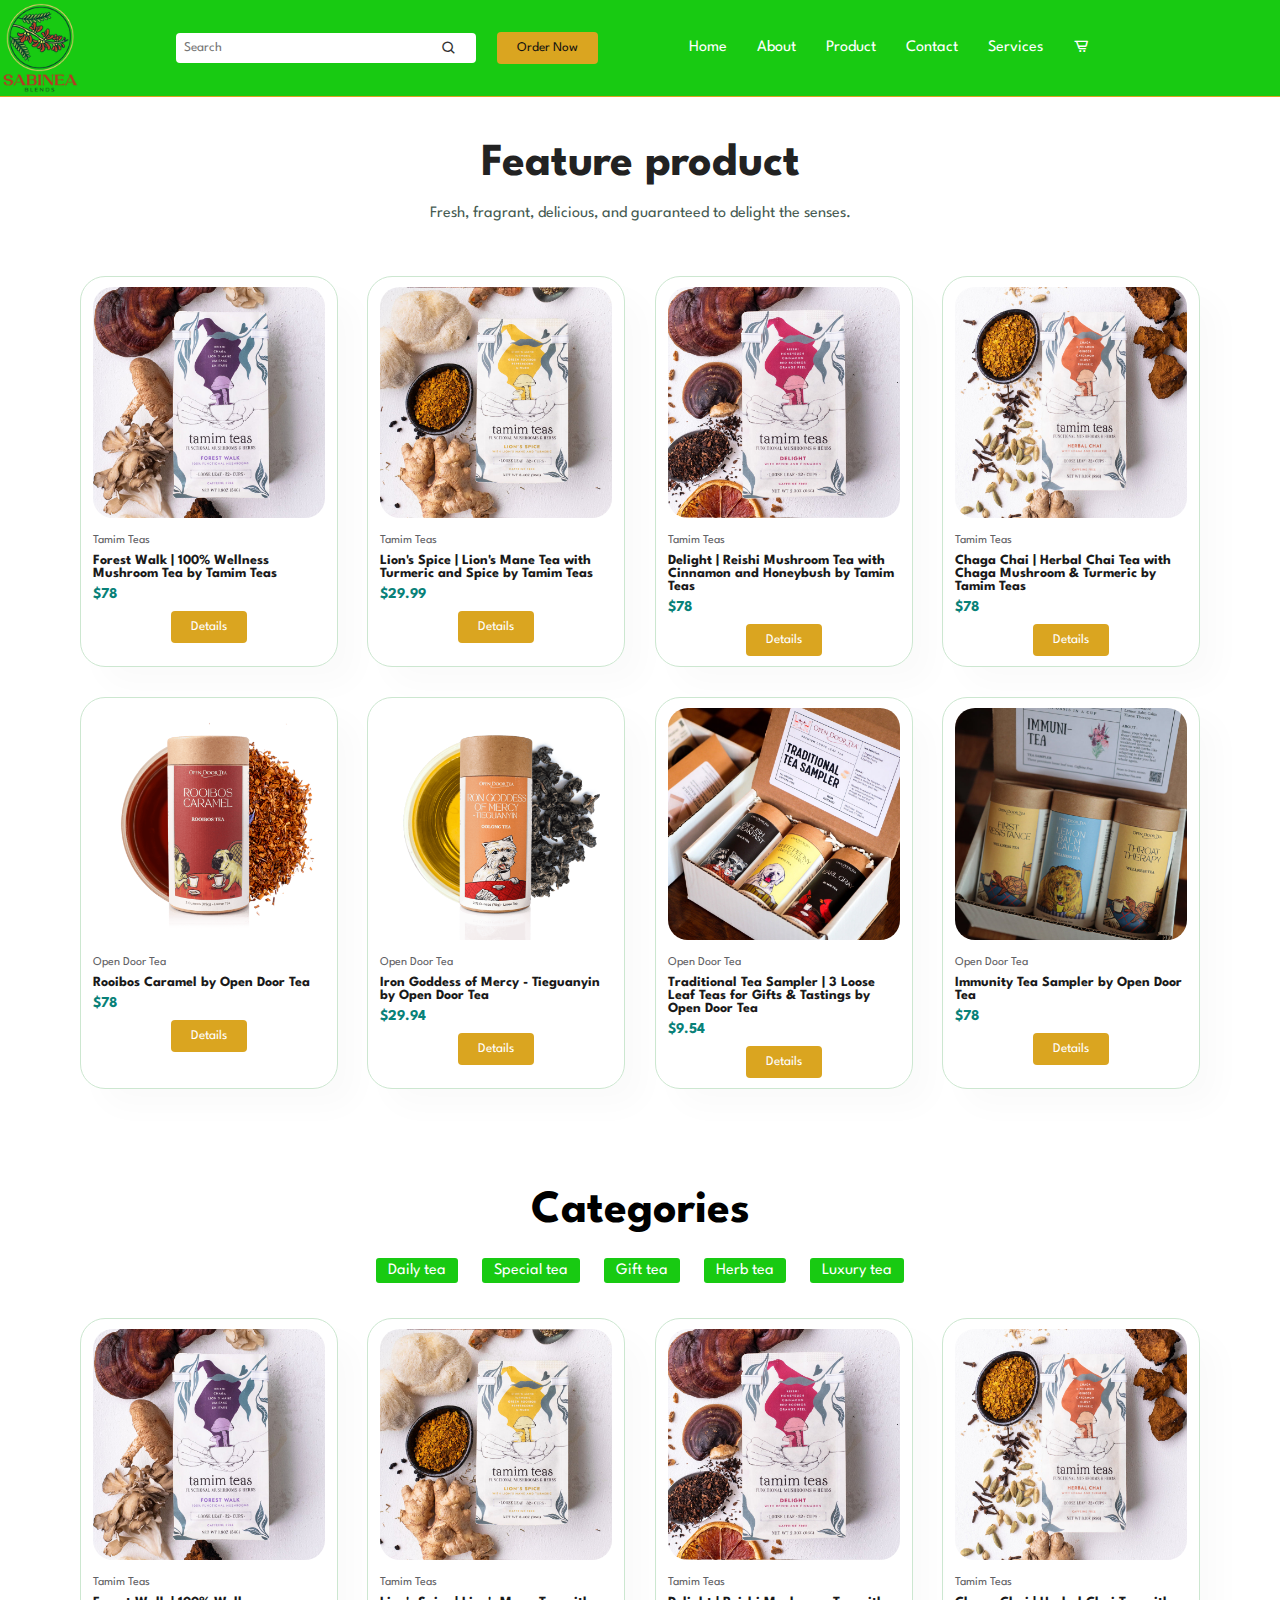
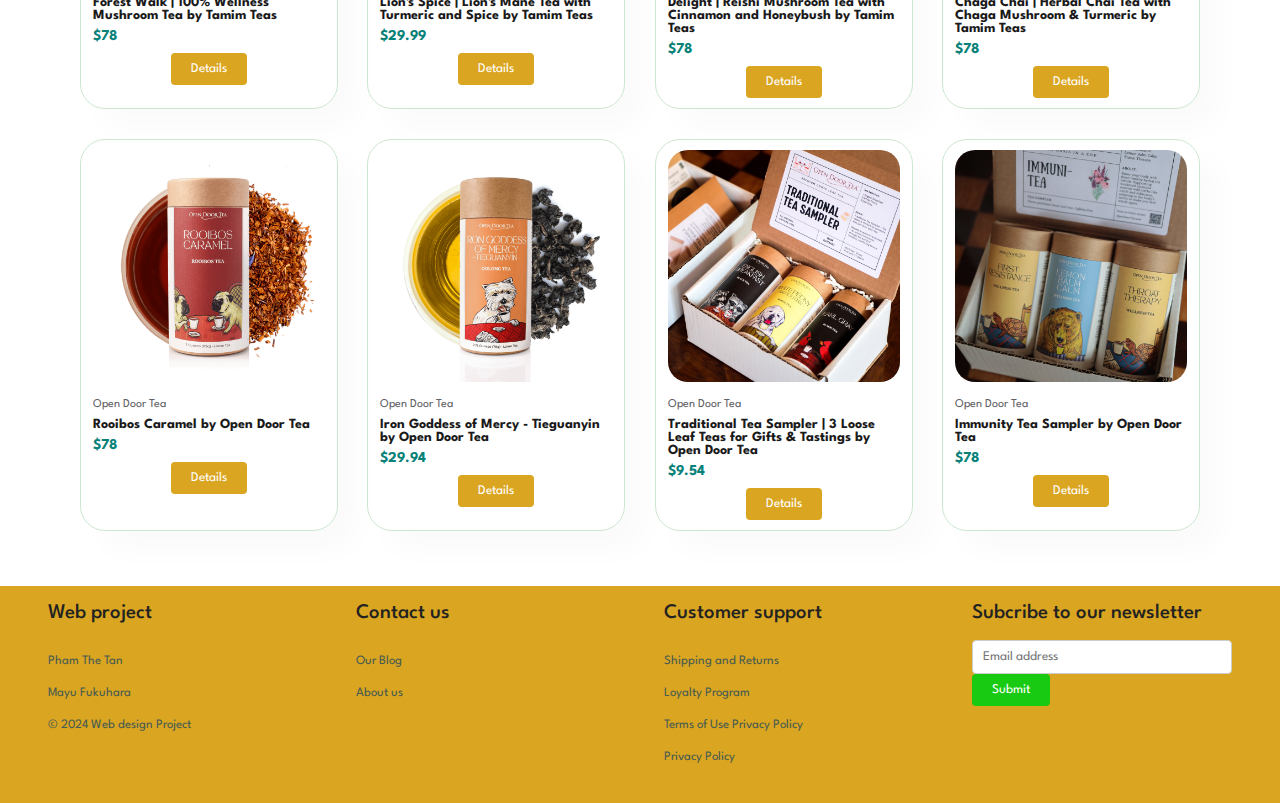
<file: Student_project 2/list-products.html>
<!DOCTYPE html>
<html lang="zxx">
<head>
  <meta charset="UTF-8">
  <meta name="viewport" content="width=device-width, initial-scale=1.0">
  <link rel="stylesheet" href="main.css">
  <link rel="stylesheet" href="script.js">
  <link href='https://unpkg.com/boxicons@2.1.4/css/boxicons.min.css' rel='stylesheet'>
  <link rel="preconnect" href="https://fonts.googleapis.com">
  <link rel="preconnect" href="https://fonts.gstatic.com" crossorigin>
  <link href="https://fonts.googleapis.com/css2?family=Roboto+Slab:wght@200;300;400;500;600;700&family=Rubik+Bubbles&display=swap" rel="stylesheet">
  <title>All Products</title>
</head>
<body>
  <header>
    <img src="img/logo.png" alt="Logo" class="logo">
    <div class="header-logo">
      <input type="text" class="search-bar" placeholder="Search">
      <i class='bx bx-search' id="search-icon" ></i>
      <a href="list-products.html"><button class="order-now">Order Now</button></a>
    </div>
    
    <nav>
      <a href="index.html">Home</a>
            <a href="about.html">About</a>
            <a href="list-products.html">Product</a>
            <a href="contact.html">Contact</a>
            <a href="index.html#services">Services</a>
            <a href="cart.html"><i class='bx bx-cart-alt' ></i></a>
    </nav>
    <div class="cart-header-icon">
      
    </div>
    <div class="menu-icon" id="menu-icon">
      <i class='bx bx-menu' ></i>
    </div>
    <div class="carts-icon">
      <a href="cart.html"> <i class='bx bx-cart-alt' ></i></a>
    </div>
  </header>
  <section id="all-products" class="product1">
    <h2>Feature product</h2>
    <p>Fresh, fragrant, delicious, and guaranteed to delight the senses. </p>
    <div class="pro-container">
      <div class="pro">
        <img src="img/products/ForrestWalkfeatured2.jpg" alt="">
        <div class="des">
          <span>Tamim Teas</span>
          <h5>Forest Walk | 100% Wellness Mushroom Tea by Tamim Teas</h5>
          <div class="star">
            <i class="fas fa-star" aria-hidden="true"></i>
            <i class="fas fa-star" aria-hidden="true"></i>
            <i class="fas fa-star" aria-hidden="true"></i>
            <i class="fas fa-star" aria-hidden="true"></i>
            <i class="fas fa-star" aria-hidden="true"></i>
          </div>
          <h4>$78</h4>
        </div>
        <a href="product-01.html"><button class="image-details">Details</button></a>
      </div>
      
      <div class="pro">
        <img src="img/products/lionsspicefeatured2.jpg" alt="">
        <div class="des">
          <span>Tamim Teas</span>
          <h5>Lion's Spice | Lion's Mane Tea with Turmeric and Spice by Tamim Teas</h5>
          <div class="star">
            <i class="fas fa-star" aria-hidden="true"></i>
            <i class="fas fa-star" aria-hidden="true"></i>
            <i class="fas fa-star" aria-hidden="true"></i>
            <i class="fas fa-star" aria-hidden="true"></i>
            <i class="fas fa-star" aria-hidden="true"></i>
          </div>
          <h4>$29.99</h4>
        </div>
        <a href="product-02.html"><button class="image-details">Details</button></a>
      </div>
      
      <div class="pro">
        <img src="img/products/ReishiDelightfeatured2.jpg" alt="">
        <div class="des">
          <span>Tamim Teas</span>
          <h5>Delight | Reishi Mushroom Tea with Cinnamon and Honeybush by Tamim Teas</h5>
          <div class="star">
            <i class="fas fa-star" aria-hidden="true"></i>
            <i class="fas fa-star" aria-hidden="true"></i>
            <i class="fas fa-star" aria-hidden="true"></i>
            <i class="fas fa-star" aria-hidden="true"></i>
            <i class="fas fa-star" aria-hidden="true"></i>
          </div>
          <h4>$78</h4>
        </div>
        <a href="product-03.html"><button class="image-details">Details</button></a>
      </div>
      
      <div class="pro">
        <img src="img/products/ChagaChaifeatured2.jpg" alt="">
        <div class="des">
          <span>Tamim Teas</span>
          <h5>Chaga Chai | Herbal Chai Tea with Chaga Mushroom & Turmeric by Tamim Teas</h5>
          <div class="star">
            <i class="fas fa-star" aria-hidden="true"></i>
            <i class="fas fa-star" aria-hidden="true"></i>
            <i class="fas fa-star" aria-hidden="true"></i>
            <i class="fas fa-star" aria-hidden="true"></i>
            <i class="fas fa-star" aria-hidden="true"></i>
          </div>
          <h4>$78</h4>
        </div>
        <a href="product-01.html"><button class="image-details">Details</button></a>
      </div>
      
      <div class="pro">
        <img src="img/products/rooiboscaramel.png" alt="">
        <div class="des">
          <span>Open Door Tea</span>
          <h5>Rooibos Caramel by Open Door Tea</h5>
          <div class="star">
            <i class="fas fa-star" aria-hidden="true"></i>
            <i class="fas fa-star" aria-hidden="true"></i>
            <i class="fas fa-star" aria-hidden="true"></i>
            <i class="fas fa-star" aria-hidden="true"></i>
            <i class="fas fa-star" aria-hidden="true"></i>
          </div>
          <h4>$78</h4>
        </div>
        <a href="product-01.html"><button class="image-details">Details</button></a>
      </div>
      
      <div class="pro">
        <img src="img/products/tieguayinirongodess.png" alt="">
        <div class="des">
          <span>Open Door Tea</span>
          <h5>Iron Goddess of Mercy - Tieguanyin by Open Door Tea </h5>
          <div class="star">
            <i class="fas fa-star" aria-hidden="true"></i>
            <i class="fas fa-star" aria-hidden="true"></i>
            <i class="fas fa-star" aria-hidden="true"></i>
            <i class="fas fa-star" aria-hidden="true"></i>
            <i class="fas fa-star" aria-hidden="true"></i>
          </div>
          <h4>$29.94</h4>
        </div>
        <a href="product-02.html"><button class="image-details">Details</button></a>
      </div>
      
      <div class="pro">
        <img src="img/products/TraditionalTeaSampler.jpg" alt="">
        <div class="des">
          <span>Open Door Tea</span>
          <h5>Traditional Tea Sampler | 3 Loose Leaf Teas for Gifts & Tastings by Open Door Tea</h5>
          <div class="star">
            <i class="fas fa-star" aria-hidden="true"></i>
            <i class="fas fa-star" aria-hidden="true"></i>
            <i class="fas fa-star" aria-hidden="true"></i>
            <i class="fas fa-star" aria-hidden="true"></i>
            <i class="fas fa-star" aria-hidden="true"></i>
          </div>
          <h4>$9.54</h4>
        </div>
        <a href="product-03.html"><button class="image-details">Details</button></a>
      </div>
      
      <div class="pro">
        <img src="img/products/ImmuniTea.jpg" alt="">
        <div class="des">
          <span>Open Door Tea</span>
          <h5>Immunity Tea Sampler by Open Door Tea</h5>
          <div class="star">
            <i class="fas fa-star" aria-hidden="true"></i>
            <i class="fas fa-star" aria-hidden="true"></i>
            <i class="fas fa-star" aria-hidden="true"></i>
            <i class="fas fa-star" aria-hidden="true"></i>
            <i class="fas fa-star" aria-hidden="true"></i>
          </div>
          <h4>$78</h4>
        </div>
        <a href="product-01.html"><button class="image-details">Details</button></a>
      </div>
      
    </div>
  </section>

  <section id="categories" class="product1">
    <h2 class="category__title">Categories</h2>
    
    <div class="category__filter">
      <div class="filter__item"><a href="category.html" class="filter__link">Daily tea</a></div>
      <div class="filter__item"><a href="category.html" class="filter__link">Special tea</a></div>
      <div class="filter__item"><a href="category.html" class="filter__link">Gift tea</a></div>
      <div class="filter__item"><a href="category.html" class="filter__link">Herb tea</a></div>
      <div class="filter__item"><a href="category.html" class="filter__link">Luxury tea</a></div>
      
      
    </div>
     
    
    
    
    <div class="pro-container">
      <div class="pro">
        <img src="img/products/ForrestWalkfeatured2.jpg" alt="">
        <div class="des">
          <span>Tamim Teas</span>
          <h5>Forest Walk | 100% Wellness Mushroom Tea by Tamim Teas</h5>
          <div class="star">
            <i class="fas fa-star" aria-hidden="true"></i>
            <i class="fas fa-star" aria-hidden="true"></i>
            <i class="fas fa-star" aria-hidden="true"></i>
            <i class="fas fa-star" aria-hidden="true"></i>
            <i class="fas fa-star" aria-hidden="true"></i>
          </div>
          <h4>$78</h4>
        </div>
        <a href="product-01.html"><button class="image-details">Details</button></a>
      </div>
      
      <div class="pro">
        <img src="img/products/lionsspicefeatured2.jpg" alt="">
        <div class="des">
          <span>Tamim Teas</span>
          <h5>Lion's Spice | Lion's Mane Tea with Turmeric and Spice by Tamim Teas</h5>
          <div class="star">
            <i class="fas fa-star" aria-hidden="true"></i>
            <i class="fas fa-star" aria-hidden="true"></i>
            <i class="fas fa-star" aria-hidden="true"></i>
            <i class="fas fa-star" aria-hidden="true"></i>
            <i class="fas fa-star" aria-hidden="true"></i>
          </div>
          <h4>$29.99</h4>
        </div>
        <a href="product-02.html"><button class="image-details">Details</button></a>
      </div>
      
      <div class="pro">
        <img src="img/products/ReishiDelightfeatured2.jpg" alt="">
        <div class="des">
          <span>Tamim Teas</span>
          <h5>Delight | Reishi Mushroom Tea with Cinnamon and Honeybush by Tamim Teas</h5>
          <div class="star">
            <i class="fas fa-star" aria-hidden="true"></i>
            <i class="fas fa-star" aria-hidden="true"></i>
            <i class="fas fa-star" aria-hidden="true"></i>
            <i class="fas fa-star" aria-hidden="true"></i>
            <i class="fas fa-star" aria-hidden="true"></i>
          </div>
          <h4>$78</h4>
        </div>
        <a href="product-03.html"><button class="image-details">Details</button></a>
      </div>
      
      <div class="pro">
        <img src="img/products/ChagaChaifeatured2.jpg" alt="">
        <div class="des">
          <span>Tamim Teas</span>
          <h5>Chaga Chai | Herbal Chai Tea with Chaga Mushroom & Turmeric by Tamim Teas</h5>
          <div class="star">
            <i class="fas fa-star" aria-hidden="true"></i>
            <i class="fas fa-star" aria-hidden="true"></i>
            <i class="fas fa-star" aria-hidden="true"></i>
            <i class="fas fa-star" aria-hidden="true"></i>
            <i class="fas fa-star" aria-hidden="true"></i>
          </div>
          <h4>$78</h4>
        </div>
        <a href="product-01.html"><button class="image-details">Details</button></a>
      </div>
      
      <div class="pro">
        <img src="img/products/rooiboscaramel.png" alt="">
        <div class="des">
          <span>Open Door Tea</span>
          <h5>Rooibos Caramel by Open Door Tea</h5>
          <div class="star">
            <i class="fas fa-star" aria-hidden="true"></i>
            <i class="fas fa-star" aria-hidden="true"></i>
            <i class="fas fa-star" aria-hidden="true"></i>
            <i class="fas fa-star" aria-hidden="true"></i>
            <i class="fas fa-star" aria-hidden="true"></i>
          </div>
          <h4>$78</h4>
        </div>
        <a href="product-01.html"><button class="image-details">Details</button></a>
      </div>
      
      <div class="pro">
        <img src="img/products/tieguayinirongodess.png" alt="">
        <div class="des">
          <span>Open Door Tea</span>
          <h5>Iron Goddess of Mercy - Tieguanyin by Open Door Tea </h5>
          <div class="star">
            <i class="fas fa-star" aria-hidden="true"></i>
            <i class="fas fa-star" aria-hidden="true"></i>
            <i class="fas fa-star" aria-hidden="true"></i>
            <i class="fas fa-star" aria-hidden="true"></i>
            <i class="fas fa-star" aria-hidden="true"></i>
          </div>
          <h4>$29.94</h4>
        </div>
        <a href="product-02.html"><button class="image-details">Details</button></a>
      </div>
      
      <div class="pro">
        <img src="img/products/TraditionalTeaSampler.jpg" alt="">
        <div class="des">
          <span>Open Door Tea</span>
          <h5>Traditional Tea Sampler | 3 Loose Leaf Teas for Gifts & Tastings by Open Door Tea</h5>
          <div class="star">
            <i class="fas fa-star" aria-hidden="true"></i>
            <i class="fas fa-star" aria-hidden="true"></i>
            <i class="fas fa-star" aria-hidden="true"></i>
            <i class="fas fa-star" aria-hidden="true"></i>
            <i class="fas fa-star" aria-hidden="true"></i>
          </div>
          <h4>$9.54</h4>
        </div>
        <a href="product-03.html"><button class="image-details">Details</button></a>
      </div>
      
      <div class="pro">
        <img src="img/products/ImmuniTea.jpg" alt="">
        <div class="des">
          <span>Open Door Tea</span>
          <h5>Immunity Tea Sampler by Open Door Tea</h5>
          <div class="star">
            <i class="fas fa-star" aria-hidden="true"></i>
            <i class="fas fa-star" aria-hidden="true"></i>
            <i class="fas fa-star" aria-hidden="true"></i>
            <i class="fas fa-star" aria-hidden="true"></i>
            <i class="fas fa-star" aria-hidden="true"></i>
          </div>
          <h4>$78</h4>
        </div>
        <a href="product-01.html"><button class="image-details">Details</button></a>
      </div>
      
    </div>
  </section>
  
  <!--footer Start-->
  <footer class="footer">
    <div class="footer__col">
        <h2 class="col__title">Web project</h2>
        <p class="col__text">Pham The Tan</p>
        <p class="col__text">Mayu Fukuhara</p>
        <p class="col__text">© 2024 Web design Project</p>
       
    </div>
    <div class="footer__col">
        <h2 class="col__title">Contact us</h2>
        <p class="col__text">Our Blog</p>
        <p class="col__text">About us</p>
      
       
    </div>
    <div class="footer__col">
        <h2 class="col__title">Customer support</h2>
    
        <p class="col__text">Shipping and Returns

            </p>
        <p class="col__text">Loyalty Program
            
           </p>
        <p class="col__text"> Terms of Use
            
            Privacy Policy</p>
            <p class="col__text">
            
                Privacy Policy</p>

       
    </div>
    <div class="footer__col">
        <h2 class="col__title">Subcribe to our newsletter</h2>
        <div class="footer__sub-form">
            <input type="text" class="footer__sub-form-input" placeholder="Email address">
            <button class="footer__sub-form-btn">Submit</button>
        </div>
       
    </div>
   
   </footer>
  <script>
    const menuIcon = document.querySelector('.menu-icon');
    const nav = document.querySelector('nav');
    
    menuIcon.addEventListener('click', function () {
      nav.classList.toggle('show');
    });
    
    document.querySelector('.order-now-button').addEventListener('click', function() {
      
      alert('Order Now button clicked!');
    });
  </script>
</body>
</html>
</file>
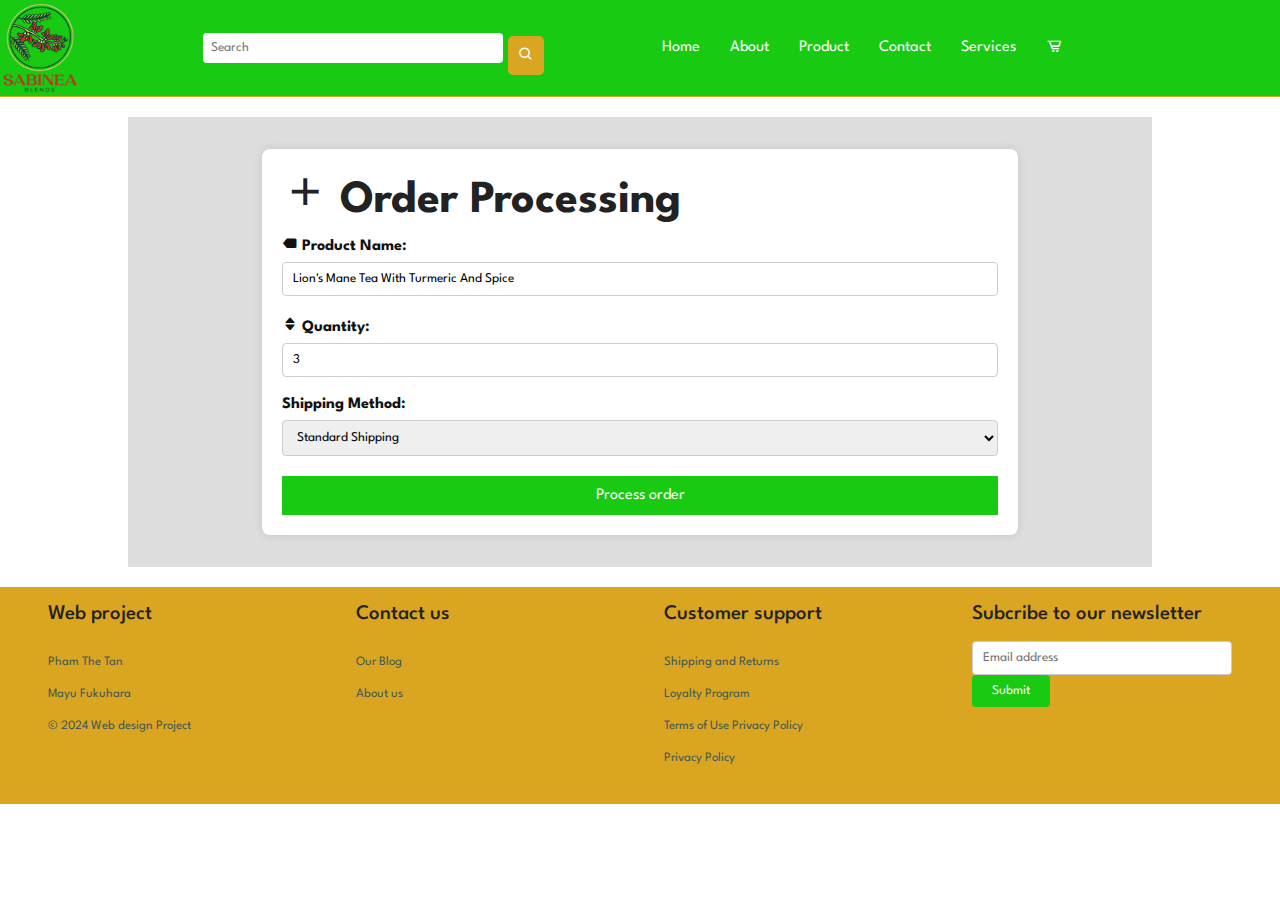
<file: Student_project 2/order-processing.html>
<!DOCTYPE html>
<html lang="zxx">
<head>
    <meta charset="UTF-8">
    <meta name="viewport" content="width=device-width, initial-scale=1.0">
    <link rel="stylesheet" href="main.css">
    <link rel="stylesheet" href="script.js">
    <link href='https://unpkg.com/boxicons@2.1.4/css/boxicons.min.css' rel='stylesheet'>
    <link rel="preconnect" href="https://fonts.googleapis.com">
    <link rel="preconnect" href="https://fonts.gstatic.com" crossorigin>
    <link href="https://fonts.googleapis.com/css2?family=Roboto+Slab:wght@200;300;400;500;600;700&family=Rubik+Bubbles&display=swap" rel="stylesheet">
    <title>Order Processing</title>
</head>
<body>
    <header>
        <img src="img/logo.png" alt="Logo" class="logo">
        <div class="header-logo">
            <input type="text" class="search-bar" placeholder="Search">
            <a class="search-button" id="search_btn" href="search.html"><i class='bx bx-search'></i></a>
        </div>
        <nav>
            <a href="index.html">Home</a>
            <a href="about.html">About</a>
            <a href="list-products.html">Product</a>
            <a href="contact.html">Contact</a>
            <a href="index.html#services">Services</a>
            <a href="cart.html"><i class='bx bx-cart-alt' ></i></a>
        </nav>
        <div class="cart-header-icon">
            
        </div>
        <div class="menu-icon" id="menu-icon">
            <i class='bx bx-menu' ></i>
        </div>
        <div class="carts-icon">
            <a href="cart.html"> <i class='bx bx-cart-alt' ></i></a>
        </div>
    </header>
    
    <section class="order-shipping">
        <div class="order-processing">
        <div class="container-order">
            <div class="order-form">
                <h2><i class='bx bx-plus'></i> Order Processing</h2>
                <form id="orderForm">
                    <div class="form-group">
                        <label for="productName"><i class='bx bxs-tag'></i> Product Name:</label>
                        <input type="text" id="productName" name="productName" required value="Lion's Mane Tea With Turmeric And Spice">
                    </div>
                    <div class="form-group">
                        <label for="quantity"><i class='bx bxs-sort-alt'></i> Quantity:</label>
                        <input type="number" id="quantity" name="quantity" min="1" required value="3">
                    </div>
                    <div class="form-group">
                        <label for="shippingMethod"><i class="icon fas fa-shipping-fast"></i> Shipping Method:</label>
                        <select id="shippingMethod" name="shippingMethod" required>
                            <option value="standard">Standard Shipping</option>
                            <option value="express">Express Shipping</option>
                            <option value="express">Shipping Now</option>
                        </select>
                    </div>
                    
                    
                    <a href="confirmation.html" class="process__link">Process order </a>
                </form>
            </div>
        </div>
    </section>
    
    <!--footer Start-->
    <footer class="footer">
        <div class="footer__col">
            <h2 class="col__title">Web project</h2>
            <p class="col__text">Pham The Tan</p>
            <p class="col__text">Mayu Fukuhara</p>
            <p class="col__text">© 2024 Web design Project</p>
           
        </div>
        <div class="footer__col">
            <h2 class="col__title">Contact us</h2>
            <p class="col__text">Our Blog</p>
            <p class="col__text">About us</p>
          
           
        </div>
        <div class="footer__col">
            <h2 class="col__title">Customer support</h2>
        
            <p class="col__text">Shipping and Returns

                </p>
            <p class="col__text">Loyalty Program
                
               </p>
            <p class="col__text"> Terms of Use
                
                Privacy Policy</p>
                <p class="col__text">
                
                    Privacy Policy</p>

           
        </div>
        <div class="footer__col">
            <h2 class="col__title">Subcribe to our newsletter</h2>
            <div class="footer__sub-form">
                <input type="text" class="footer__sub-form-input" placeholder="Email address">
                <button class="footer__sub-form-btn">Submit</button>
            </div>
           
        </div>
       
       </footer>
    
</body>
</html>
</file>
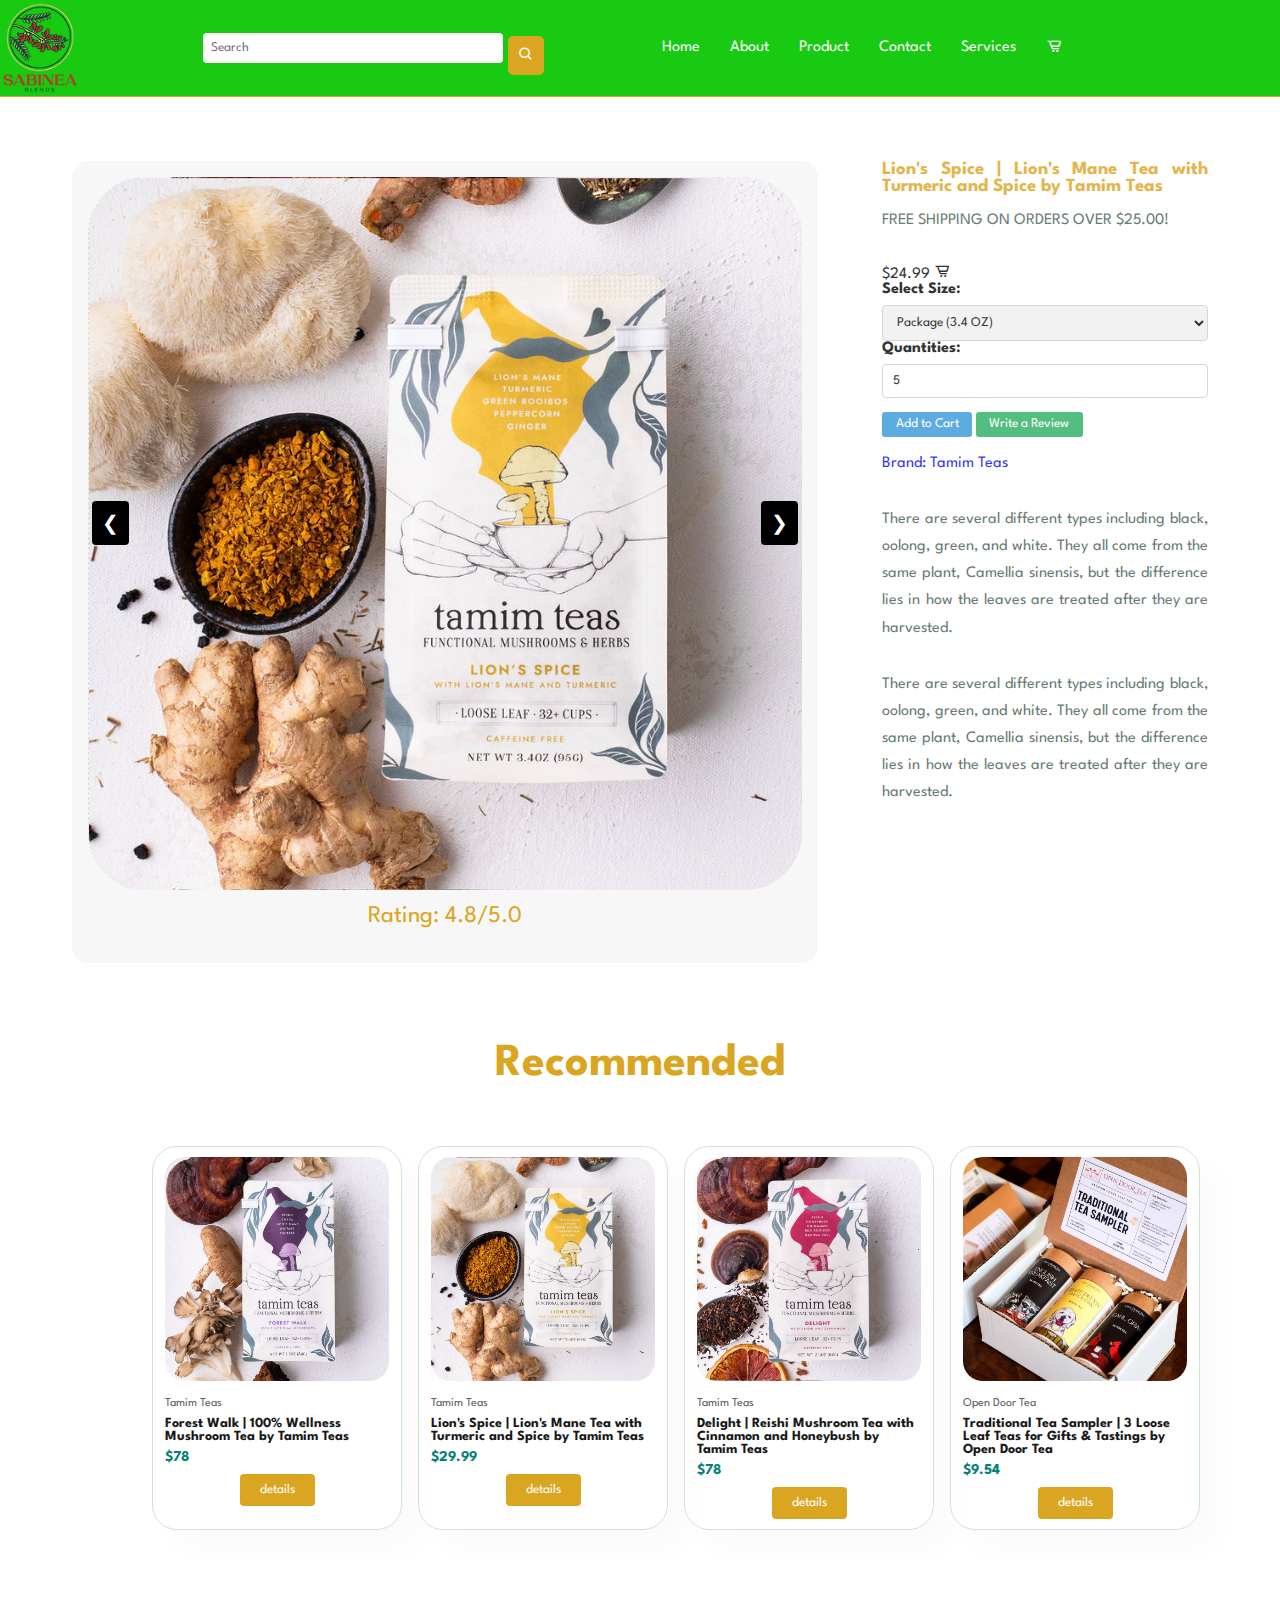
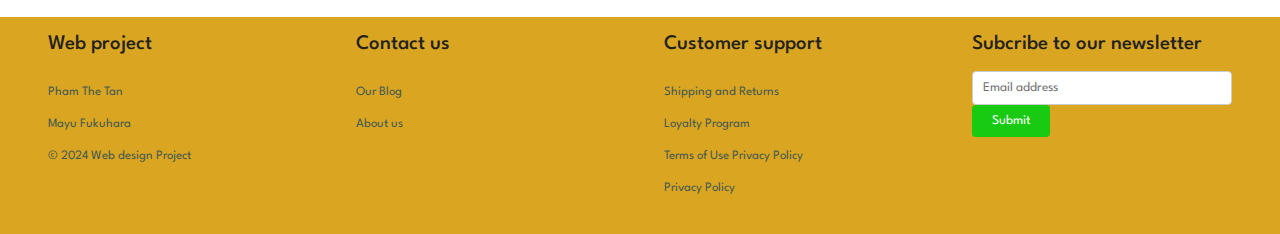
<file: Student_project 2/product-01.html>
<!DOCTYPE html>
<html lang="zxx">
<head>
    <meta charset="UTF-8">
    <meta name="viewport" content="width=device-width, initial-scale=1.0">
    <link rel="stylesheet" href="main.css">
    <link rel="stylesheet" href="script.js">
    <link href='https://unpkg.com/boxicons@2.1.4/css/boxicons.min.css' rel='stylesheet'>
    <link rel="preconnect" href="https://fonts.googleapis.com">
    <link rel="preconnect" href="https://fonts.gstatic.com" crossorigin>
    <link href="https://fonts.googleapis.com/css2?family=Roboto+Slab:wght@200;300;400;500;600;700&family=Rubik+Bubbles&display=swap" rel="stylesheet">
    <title>Lion's Spice - Tamim Teas</title>
</head>
<body>
    <header>
        <img src="img/logo.png" alt="Logo" class="logo">
        <div class="header-logo">
            <input type="text" class="search-bar" placeholder="Search">
            <a class="search-button" id="search_btn" href="search.html"><i class='bx bx-search'></i></a>
        </div>
        <nav>
            <a href="index.html">Home</a>
            <a href="about.html">About</a>
            <a href="list-products.html">Product</a>
            <a href="contact.html">Contact</a>
            <a href="index.html#services">Services</a>
            <a href="cart.html"><i class='bx bx-cart-alt' ></i></a>
        </nav>
        <div class="cart-header-icon">
            
        </div>
        <div class="menu-icon" id="menu-icon">
            <i class='bx bx-menu' ></i>
        </div>
        <div class="carts-icon">
            <a href="cart.html"> <i class='bx bx-cart-alt' ></i></a>
        </div>
    </header>
    
    <section class="sect_bck_alt">
        <div class="flex_biography sect_content">
            <article class="flex_article">
                <!-- gallery -->
                <div id="gallery">
                    <img src="img/products/lionsspicefeatured2.jpg" alt="Image 1" class="gallery-image" style="width: 100%;">
                    <img src="img/products/lionsspicefeatured03.jpg" alt="Image 2" class="gallery-image" style="width: 100%;">
                    <img src="img/products/lionsspicefeatured04.jpg" alt="Image 3" class="gallery-image" style="width: 100%;">
                    <button id="prev" onclick="changeImage(-1)">&#10094;</button>
                    <button id="next" onclick="changeImage(1)">&#10095;</button>
                    <p class="rating" id="rating1">Rating: 4.8/5.0</p>
                </div>
            </article>
            <article class="article">
                <div class="write-up">
                    <h3 class="product__title heading-size--page-title">Lion's Spice | Lion's Mane Tea with Turmeric and Spice by Tamim Teas</h3>
                    <p>FREE SHIPPING ON ORDERS OVER $25.00!</p>
                    <span>$24.99</span>
                    
                    <i class='bx bx-cart-alt'></i>
                    <label for="size">Select Size:</label>
                    <select id="size">
                        <option value="package">Package (3.4 OZ)</option>
                        <option value="bulk">Bulk (1 lb)</option>
                        <option value="sample">Sample</option>
                    </select>
                    <label for="size">Quantities:</label>
                    <input type="number" id="rating" name="rating" min="1" max="10" value="5" oninput="updateRating()">
                    <a href="cart.html"><button class="add-to-cart" onclick="addToCart('Espresso')">Add to Cart</button></a>
                    <button class="review-button" onclick="openReviewForm('reviews')">Write a Review</button>
                    <p>
                        <a href="#" title="Tamim Teas">Brand: Tamim Teas</a>
                    </p>
                    <p>There are several different types including black, oolong, green, and white. They all come from the same plant, Camellia sinensis, but the difference lies in how the leaves are treated after they are harvested.</p>
                    <p>There are several different types including black, oolong, green, and white. They all come from the same plant, Camellia sinensis, but the difference lies in how the leaves are treated after they are harvested.</p>
                </div>
            </article>
        </div>
    </section>
    
    <section class="sect_bck_alt">
        <div class="sect_content">
            <h2>Recommended</h2>
            <div class="flex_recommended product1" id="product1">
                
                <div class="pro">
                    <img src="img/products/ForrestWalkfeatured2.jpg" alt="">
                    <div class="des">
                        <span>Tamim Teas</span>
                        <h5>Forest Walk | 100% Wellness Mushroom Tea by Tamim Teas</h5>
                        <div class="star">
                            <i class="fas fa-star" aria-hidden="true"></i>
                            <i class="fas fa-star" aria-hidden="true"></i>
                            <i class="fas fa-star" aria-hidden="true"></i>
                            <i class="fas fa-star" aria-hidden="true"></i>
                            <i class="fas fa-star" aria-hidden="true"></i>
                        </div>
                        <h4>$78</h4>
                    </div>
                    <a href="product-02.html"><button class="image-details">details</button></a>
                </div>
                
                <div class="pro">
                    <img src="img/products/lionsspicefeatured2.jpg" alt="">
                    <div class="des">
                        <span>Tamim Teas</span>
                        <h5>Lion's Spice | Lion's Mane Tea with Turmeric and Spice by Tamim Teas</h5>
                        <div class="star">
                            <i class="fas fa-star" aria-hidden="true"></i>
                            <i class="fas fa-star" aria-hidden="true"></i>
                            <i class="fas fa-star" aria-hidden="true"></i>
                            <i class="fas fa-star" aria-hidden="true"></i>
                            <i class="fas fa-star" aria-hidden="true"></i>
                        </div>
                        <h4>$29.99</h4>
                    </div>
                    <a href="product-02.html"><button class="image-details">details</button></a>
                </div>
                
                <div class="pro">
                    <img src="img/products/ReishiDelightfeatured2.jpg" alt="">
                    <div class="des">
                        <span>Tamim Teas</span>
                        <h5>Delight | Reishi Mushroom Tea with Cinnamon and Honeybush by Tamim Teas</h5>
                        <div class="star">
                            <i class="fas fa-star" aria-hidden="true"></i>
                            <i class="fas fa-star" aria-hidden="true"></i>
                            <i class="fas fa-star" aria-hidden="true"></i>
                            <i class="fas fa-star" aria-hidden="true"></i>
                            <i class="fas fa-star" aria-hidden="true"></i>
                        </div>
                        <h4>$78</h4>
                    </div>
                    <a href="product-02.html"><button class="image-details">details</button></a>
                </div>

                <div class="pro">
                    <img src="img/products/TraditionalTeaSampler.jpg" alt="">
                    <div class="des">
                      <span>Open Door Tea</span>
                      <h5>Traditional Tea Sampler | 3 Loose Leaf Teas for Gifts & Tastings by Open Door Tea</h5>
                      <div class="star">
                        <i class="fas fa-star" aria-hidden="true"></i>
                        <i class="fas fa-star" aria-hidden="true"></i>
                        <i class="fas fa-star" aria-hidden="true"></i>
                        <i class="fas fa-star" aria-hidden="true"></i>
                        <i class="fas fa-star" aria-hidden="true"></i>
                      </div>
                      <h4>$9.54</h4>
                    </div>
                    <a href="product-02.html"><button class="image-details">details</button></a>
                  </div>
            </div>
        </div>
    </section>
    
    <!--footer Start-->
    <footer class="footer">
        <div class="footer__col">
            <h2 class="col__title">Web project</h2>
            <p class="col__text">Pham The Tan</p>
            <p class="col__text">Mayu Fukuhara</p>
            <p class="col__text">© 2024 Web design Project</p>
           
        </div>
        <div class="footer__col">
            <h2 class="col__title">Contact us</h2>
            <p class="col__text">Our Blog</p>
            <p class="col__text">About us</p>
          
           
        </div>
        <div class="footer__col">
            <h2 class="col__title">Customer support</h2>
        
            <p class="col__text">Shipping and Returns

                </p>
            <p class="col__text">Loyalty Program
                
               </p>
            <p class="col__text"> Terms of Use
                
                Privacy Policy</p>
                <p class="col__text">
                
                    Privacy Policy</p>

           
        </div>
        <div class="footer__col">
            <h2 class="col__title">Subcribe to our newsletter</h2>
            <div class="footer__sub-form">
                <input type="text" class="footer__sub-form-input" placeholder="Email address">
                <button class="footer__sub-form-btn">Submit</button>
            </div>
           
        </div>
       
       </footer>
    <script>
        let currentImageIndex = 1;
        
        
        function addToCart(itemName) {
            alert(itemName + ' added to cart!');
        }
        
        
        function openReviewForm(itemId) {
            document.getElementById('reviewModal').style.display = 'block';
            
            document.getElementById('reviewModal').dataset.itemId = itemId;
        }
        
        
        function closeReviewForm() {
            document.getElementById('reviewModal').style.display = 'none';
        }
        
        
        function submitReview() {
            const itemId = document.getElementById('reviewModal').dataset.itemId;
            const reviewText = document.getElementById('reviewText').value;
            alert('Review submitted for Item ' + itemId + ': ' + reviewText);
            
            closeReviewForm();
        }
        
        const menuIcon = document.querySelector('.menu-icon');
        const nav = document.querySelector('nav');
        
        menuIcon.addEventListener('click', function () {
            nav.classList.toggle('show');
        });
        
        document.querySelector('.add-to-cart').addEventListener('click', function () {
            
            alert('Order Now button clicked!');
        });
        function incrementQuantity() {
            var quantityInput = document.querySelector('.quantity-input');
            var currentValue = parseInt(quantityInput.value);
            if (currentValue < 10) {
                quantityInput.value = currentValue + 1;
            }
        }
        
        function decrementQuantity() {
            var quantityInput = document.querySelector('.quantity-input');
            var currentValue = parseInt(quantityInput.value);
            if (currentValue > 1) {
                quantityInput.value = currentValue - 1;
            }
        }
        
        function addToCart() {
            var productName = document.querySelector('.product-title').textContent;
            var price = document.querySelector('.price').textContent;
            var quantity = document.querySelector('.quantity-input').value;
            
            console.log('Product added to cart:', {
                productName: productName,
                price: price,
                quantity: quantity
            });
        }
        
    </script>
    <script>
        let currentIndex = 0;
        const images = document.querySelectorAll('.gallery-image');
        
        function showImage(index) {
            currentIndex = (index + images.length) % images.length;
            
            images.forEach((image, i) => {
                if (i === currentIndex) {
                    image.style.display = 'block';
                } else {
                    image.style.display = 'none';
                }
            });
        }
        
        function changeImage(direction) {
            showImage(currentIndex + direction);
        }
        
        
        showImage(currentIndex);
    </script>
    <script>
        const ratings = [];
        
        function updateRating() {
            const ratingInput = document.getElementById('rating');
            const selectedRating = document.getElementById('selectedRating');
            selectedRating.textContent = ratingInput.value;
        }
        
        function calculateAverage() {
            const ratingInput = document.getElementById('rating');
            const averageRating = document.getElementById('averageRating');
            
            const ratingValue = parseInt(ratingInput.value);
            if (!isNaN(ratingValue) && ratingValue >= 1 && ratingValue <= 10) {
                ratings.push(ratingValue);
                const average = ratings.reduce((sum, value) => sum + value, 0) / ratings.length;
                averageRating.textContent = `Average: ${average.toFixed(2)}`;
                ratingInput.value = ''; 
            }
        }
        
        
        document.getElementById('rating').addEventListener('keyup', function (event) {
            if (event.key === 'Enter') {
                calculateAverage();
            }
        });
    </script>
</body>
</html>
</file>
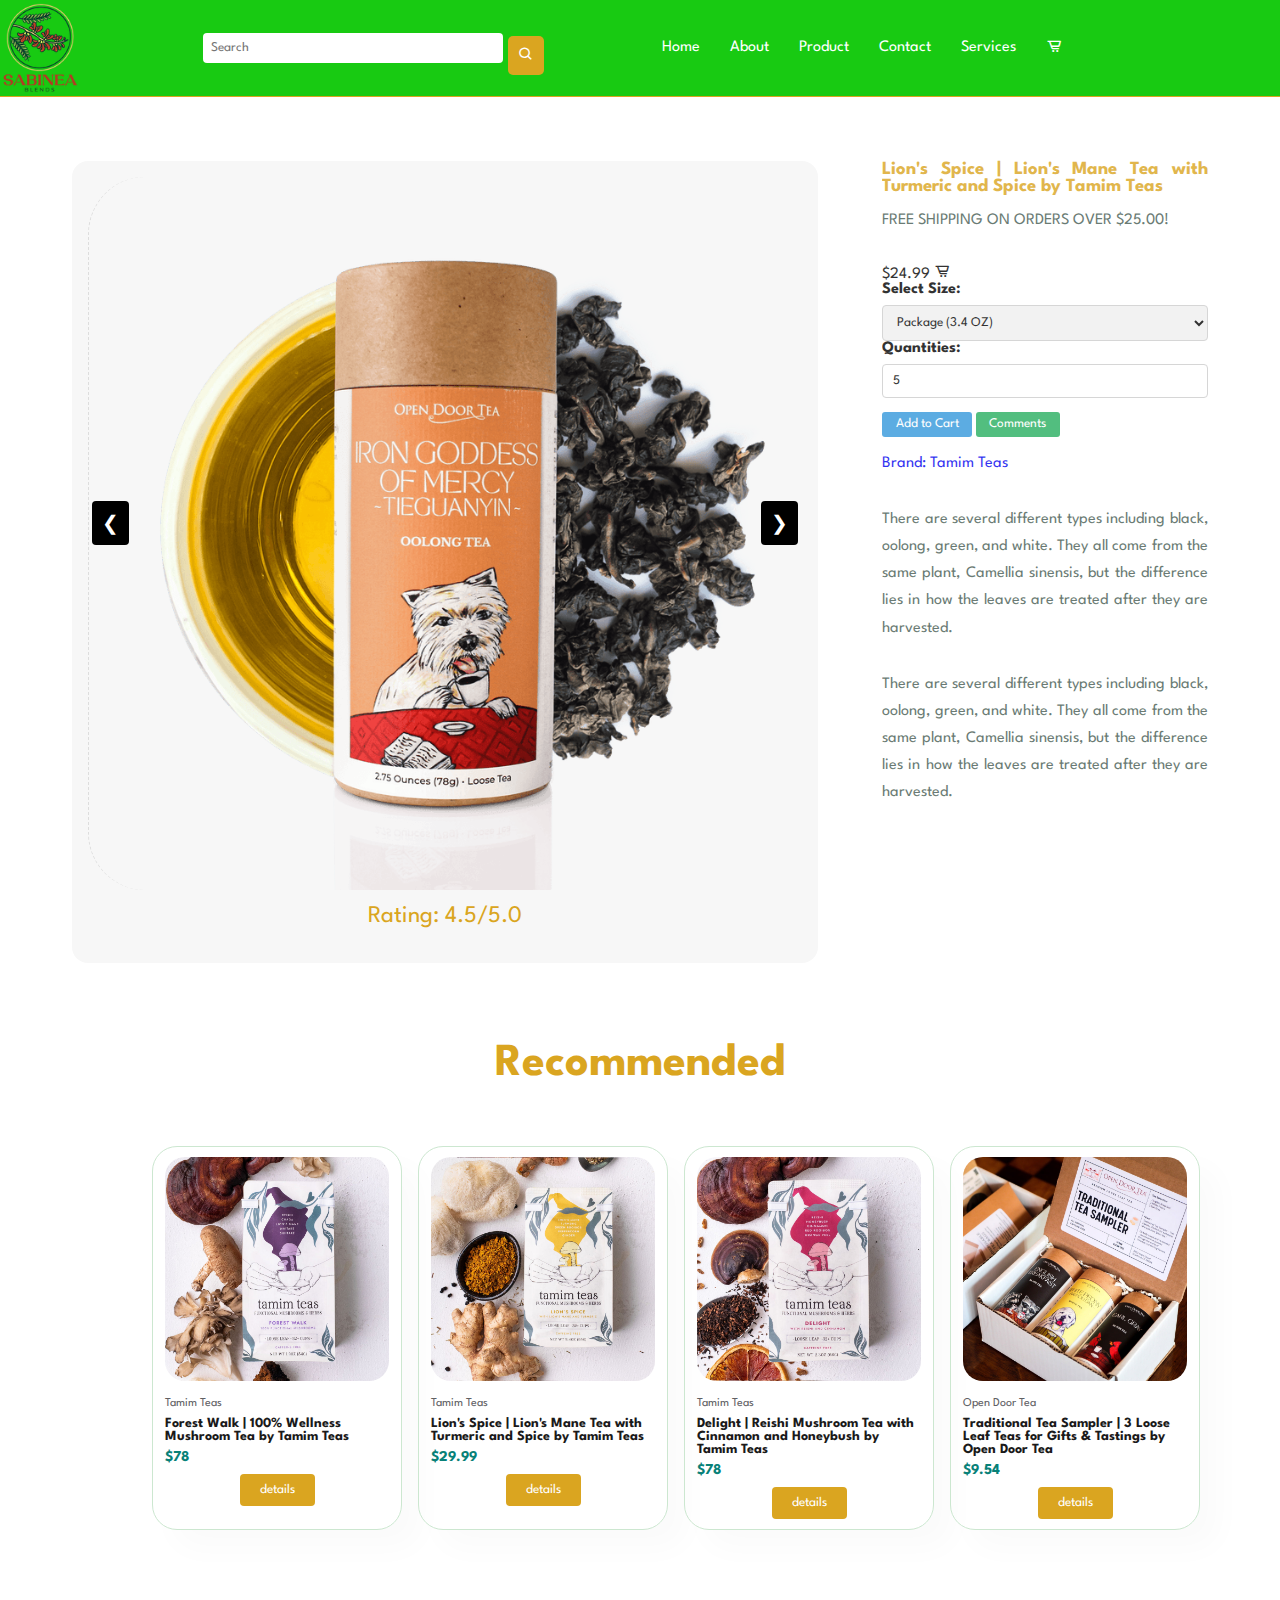
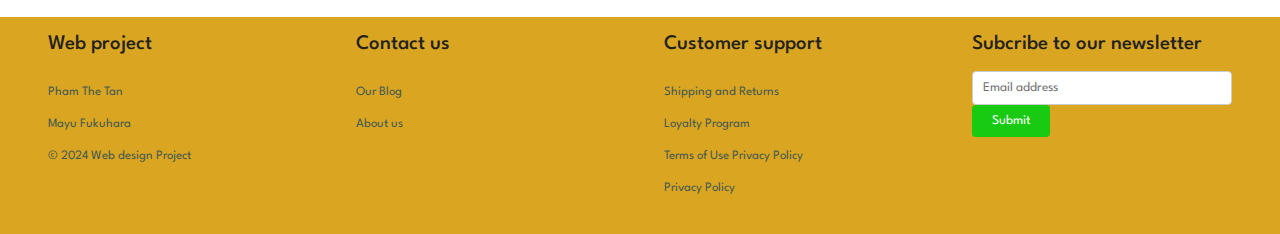
<file: Student_project 2/product-02.html>
<!DOCTYPE html>
<html lang="zxx">
<head>
    <meta charset="UTF-8">
    <meta name="viewport" content="width=device-width, initial-scale=1.0">
    <link rel="stylesheet" href="main.css">
    <link rel="stylesheet" href="script.js">
    <link href='https://unpkg.com/boxicons@2.1.4/css/boxicons.min.css' rel='stylesheet'>
    <link rel="preconnect" href="https://fonts.googleapis.com">
    <link rel="preconnect" href="https://fonts.gstatic.com" crossorigin>
    <link href="https://fonts.googleapis.com/css2?family=Roboto+Slab:wght@200;300;400;500;600;700&family=Rubik+Bubbles&display=swap" rel="stylesheet">
    <title>Lion's Spice - Tamim Teas</title>
</head>
<body>
    <header>
        <img src="img/logo.png" alt="Logo" class="logo">
        <div class="header-logo">
            <input type="text" class="search-bar" placeholder="Search">
            <a class="search-button" id="search_btn" href="search.html"><i class='bx bx-search'></i></a>
        </div>
        <nav>
            <a href="index.html">Home</a>
            <a href="about.html">About</a>
            <a href="list-products.html">Product</a>
            <a href="contact.html">Contact</a>
            <a href="index.html#services">Services</a>
            <a href="cart.html"><i class='bx bx-cart-alt' ></i></a>
        </nav>
        <div class="cart-header-icon">
            
        </div>
        <div class="menu-icon" id="menu-icon">
            <i class='bx bx-menu' ></i>
        </div>
        <div class="carts-icon">
            <a href="cart.html"> <i class='bx bx-cart-alt' ></i></a>
        </div>
    </header>
    
    <section class="sect_bck_alt">
        <div class="flex_biography sect_content">
            <article class="flex_article">
                <!-- gallery -->
                <div id="gallery">
                    <img src="img/products/tieguayinirongodess.png" alt="Image 1" class="gallery-image" style="width: 100%;">
                    <img src="img/products/tieguayinirongodess02.png" alt="Image 2" class="gallery-image" style="width: 100%;">
                    <img src="img/products/tieguayinirongodess03.png" alt="Image 3" class="gallery-image" style="width: 100%;">
                    <button id="prev" onclick="changeImage(-1)">&#10094;</button>
                    <button id="next" onclick="changeImage(1)">&#10095;</button>
                    <p class="rating" id="rating1">Rating: 4.5/5.0</p>
                </div>
            </article>
            <article class="article">
                <div class="write-up">
                    <h3 class="product__title heading-size--page-title">Lion's Spice | Lion's Mane Tea with Turmeric and Spice by Tamim Teas</h3>
                    <p>FREE SHIPPING ON ORDERS OVER $25.00!</p>
                    <span>$24.99</span>
                    
                    <i class='bx bx-cart-alt'></i>
                    <label for="size">Select Size:</label>
                    <select id="size">
                        <option value="package">Package (3.4 OZ)</option>
                        <option value="bulk">Bulk (1 lb)</option>
                        <option value="sample">Sample</option>
                    </select>
                    <label for="size">Quantities:</label>
                    <input type="number" id="rating" name="rating" min="1" max="10" value="5" oninput="updateRating()">
                    <a href="cart.html"><button class="add-to-cart" onclick="addToCart('Espresso')">Add to Cart</button></a>
                    <button class="review-button" onclick="openReviewForm('reviews')">Comments</button>
                    <p>
                        <a href="#" title="Tamim Teas">Brand: Tamim Teas</a>
                    </p>
                    <p>There are several different types including black, oolong, green, and white. They all come from the same plant, Camellia sinensis, but the difference lies in how the leaves are treated after they are harvested.</p>
                    <p>There are several different types including black, oolong, green, and white. They all come from the same plant, Camellia sinensis, but the difference lies in how the leaves are treated after they are harvested.</p>
                </div>
            </article>
        </div>
    </section>
    
    <section class="sect_bck_alt">
        <div class="sect_content">
            <h2>Recommended</h2>
            <div class="flex_recommended product1"  id="product1">
                
                <div class="pro">
                    <img src="img/products/ForrestWalkfeatured2.jpg" alt="">
                    <div class="des">
                        <span>Tamim Teas</span>
                        <h5>Forest Walk | 100% Wellness Mushroom Tea by Tamim Teas</h5>
                        <div class="star">
                            <i class="fas fa-star" aria-hidden="true"></i>
                            <i class="fas fa-star" aria-hidden="true"></i>
                            <i class="fas fa-star" aria-hidden="true"></i>
                            <i class="fas fa-star" aria-hidden="true"></i>
                            <i class="fas fa-star" aria-hidden="true"></i>
                        </div>
                        <h4>$78</h4>
                    </div>
                    <a href="product-01.html"><button class="image-details">details</button></a>
                </div>
                
                <div class="pro">
                    <img src="img/products/lionsspicefeatured2.jpg" alt="">
                    <div class="des">
                        <span>Tamim Teas</span>
                        <h5>Lion's Spice | Lion's Mane Tea with Turmeric and Spice by Tamim Teas</h5>
                        <div class="star">
                            <i class="fas fa-star" aria-hidden="true"></i>
                            <i class="fas fa-star" aria-hidden="true"></i>
                            <i class="fas fa-star" aria-hidden="true"></i>
                            <i class="fas fa-star" aria-hidden="true"></i>
                            <i class="fas fa-star" aria-hidden="true"></i>
                        </div>
                        <h4>$29.99</h4>
                    </div>
                    <a href="product-03.html"><button class="image-details">details</button></a>
                </div>
                
                <div class="pro">
                    <img src="img/products/ReishiDelightfeatured2.jpg" alt="">
                    <div class="des">
                        <span>Tamim Teas</span>
                        <h5>Delight | Reishi Mushroom Tea with Cinnamon and Honeybush by Tamim Teas</h5>
                        <div class="star">
                            <i class="fas fa-star" aria-hidden="true"></i>
                            <i class="fas fa-star" aria-hidden="true"></i>
                            <i class="fas fa-star" aria-hidden="true"></i>
                            <i class="fas fa-star" aria-hidden="true"></i>
                            <i class="fas fa-star" aria-hidden="true"></i>
                        </div>
                        <h4>$78</h4>
                    </div>
                    <a href="product-03.html"><button class="image-details">details</button></a>
                </div>

                <div class="pro">
                    <img src="img/products/TraditionalTeaSampler.jpg" alt="">
                    <div class="des">
                      <span>Open Door Tea</span>
                      <h5>Traditional Tea Sampler | 3 Loose Leaf Teas for Gifts & Tastings by Open Door Tea</h5>
                      <div class="star">
                        <i class="fas fa-star" aria-hidden="true"></i>
                        <i class="fas fa-star" aria-hidden="true"></i>
                        <i class="fas fa-star" aria-hidden="true"></i>
                        <i class="fas fa-star" aria-hidden="true"></i>
                        <i class="fas fa-star" aria-hidden="true"></i>
                      </div>
                      <h4>$9.54</h4>
                    </div>
                    <a href="product-03.html"><button class="image-details">details</button></a>
                  </div>
            </div>
        </div>
    </section>
    
    <!--footer Start-->
    <footer class="footer">
        <div class="footer__col">
            <h2 class="col__title">Web project</h2>
            <p class="col__text">Pham The Tan</p>
            <p class="col__text">Mayu Fukuhara</p>
            <p class="col__text">© 2024 Web design Project</p>
           
        </div>
        <div class="footer__col">
            <h2 class="col__title">Contact us</h2>
            <p class="col__text">Our Blog</p>
            <p class="col__text">About us</p>
          
           
        </div>
        <div class="footer__col">
            <h2 class="col__title">Customer support</h2>
        
            <p class="col__text">Shipping and Returns

                </p>
            <p class="col__text">Loyalty Program
                
               </p>
            <p class="col__text"> Terms of Use
                
                Privacy Policy</p>
                <p class="col__text">
                
                    Privacy Policy</p>

           
        </div>
        <div class="footer__col">
            <h2 class="col__title">Subcribe to our newsletter</h2>
            <div class="footer__sub-form">
                <input type="text" class="footer__sub-form-input" placeholder="Email address">
                <button class="footer__sub-form-btn">Submit</button>
            </div>
           
        </div>
       
       </footer>
    <script>
        let currentImageIndex = 1;
        
        
        function addToCart(itemName) {
            alert(itemName + ' added to cart!');
        }
        
        
        function openReviewForm(itemId) {
            document.getElementById('reviewModal').style.display = 'block';
            
            document.getElementById('reviewModal').dataset.itemId = itemId;
        }
        
        
        function closeReviewForm() {
            document.getElementById('reviewModal').style.display = 'none';
        }
        
        
        function submitReview() {
            const itemId = document.getElementById('reviewModal').dataset.itemId;
            const reviewText = document.getElementById('reviewText').value;
            alert('Review submitted for Item ' + itemId + ': ' + reviewText);
            
            closeReviewForm();
        }
        
        const menuIcon = document.querySelector('.menu-icon');
        const nav = document.querySelector('nav');
        
        menuIcon.addEventListener('click', function () {
            nav.classList.toggle('show');
        });
        
        document.querySelector('.add-to-cart').addEventListener('click', function () {
          
            alert('Order Now button clicked!');
        });
        function incrementQuantity() {
            var quantityInput = document.querySelector('.quantity-input');
            var currentValue = parseInt(quantityInput.value);
            if (currentValue < 10) {
                quantityInput.value = currentValue + 1;
            }
        }
        
        function decrementQuantity() {
            var quantityInput = document.querySelector('.quantity-input');
            var currentValue = parseInt(quantityInput.value);
            if (currentValue > 1) {
                quantityInput.value = currentValue - 1;
            }
        }
        
        function addToCart() {
            var productName = document.querySelector('.product-title').textContent;
            var price = document.querySelector('.price').textContent;
            var quantity = document.querySelector('.quantity-input').value;
            
            console.log('Product added to cart:', {
                productName: productName,
                price: price,
                quantity: quantity
            });
        }
        
    </script>
    <script>
        let currentIndex = 0;
        const images = document.querySelectorAll('.gallery-image');
        
        function showImage(index) {
            currentIndex = (index + images.length) % images.length;
            
            images.forEach((image, i) => {
                if (i === currentIndex) {
                    image.style.display = 'block';
                } else {
                    image.style.display = 'none';
                }
            });
        }
        
        function changeImage(direction) {
            showImage(currentIndex + direction);
        }
        
        
        showImage(currentIndex);
    </script>
    <script>
        const ratings = [];
        
        function updateRating() {
            const ratingInput = document.getElementById('rating');
            const selectedRating = document.getElementById('selectedRating');
            selectedRating.textContent = ratingInput.value;
        }
        
        function calculateAverage() {
            const ratingInput = document.getElementById('rating');
            const averageRating = document.getElementById('averageRating');
            
            const ratingValue = parseInt(ratingInput.value);
            if (!isNaN(ratingValue) && ratingValue >= 1 && ratingValue <= 10) {
                ratings.push(ratingValue);
                const average = ratings.reduce((sum, value) => sum + value, 0) / ratings.length;
                averageRating.textContent = `Average: ${average.toFixed(2)}`;
                ratingInput.value = ''; 
            }
        }
        
        
        document.getElementById('rating').addEventListener('keyup', function (event) {
            if (event.key === 'Enter') {
                calculateAverage();
            }
        });
    </script>
</body>
</html>
</file>
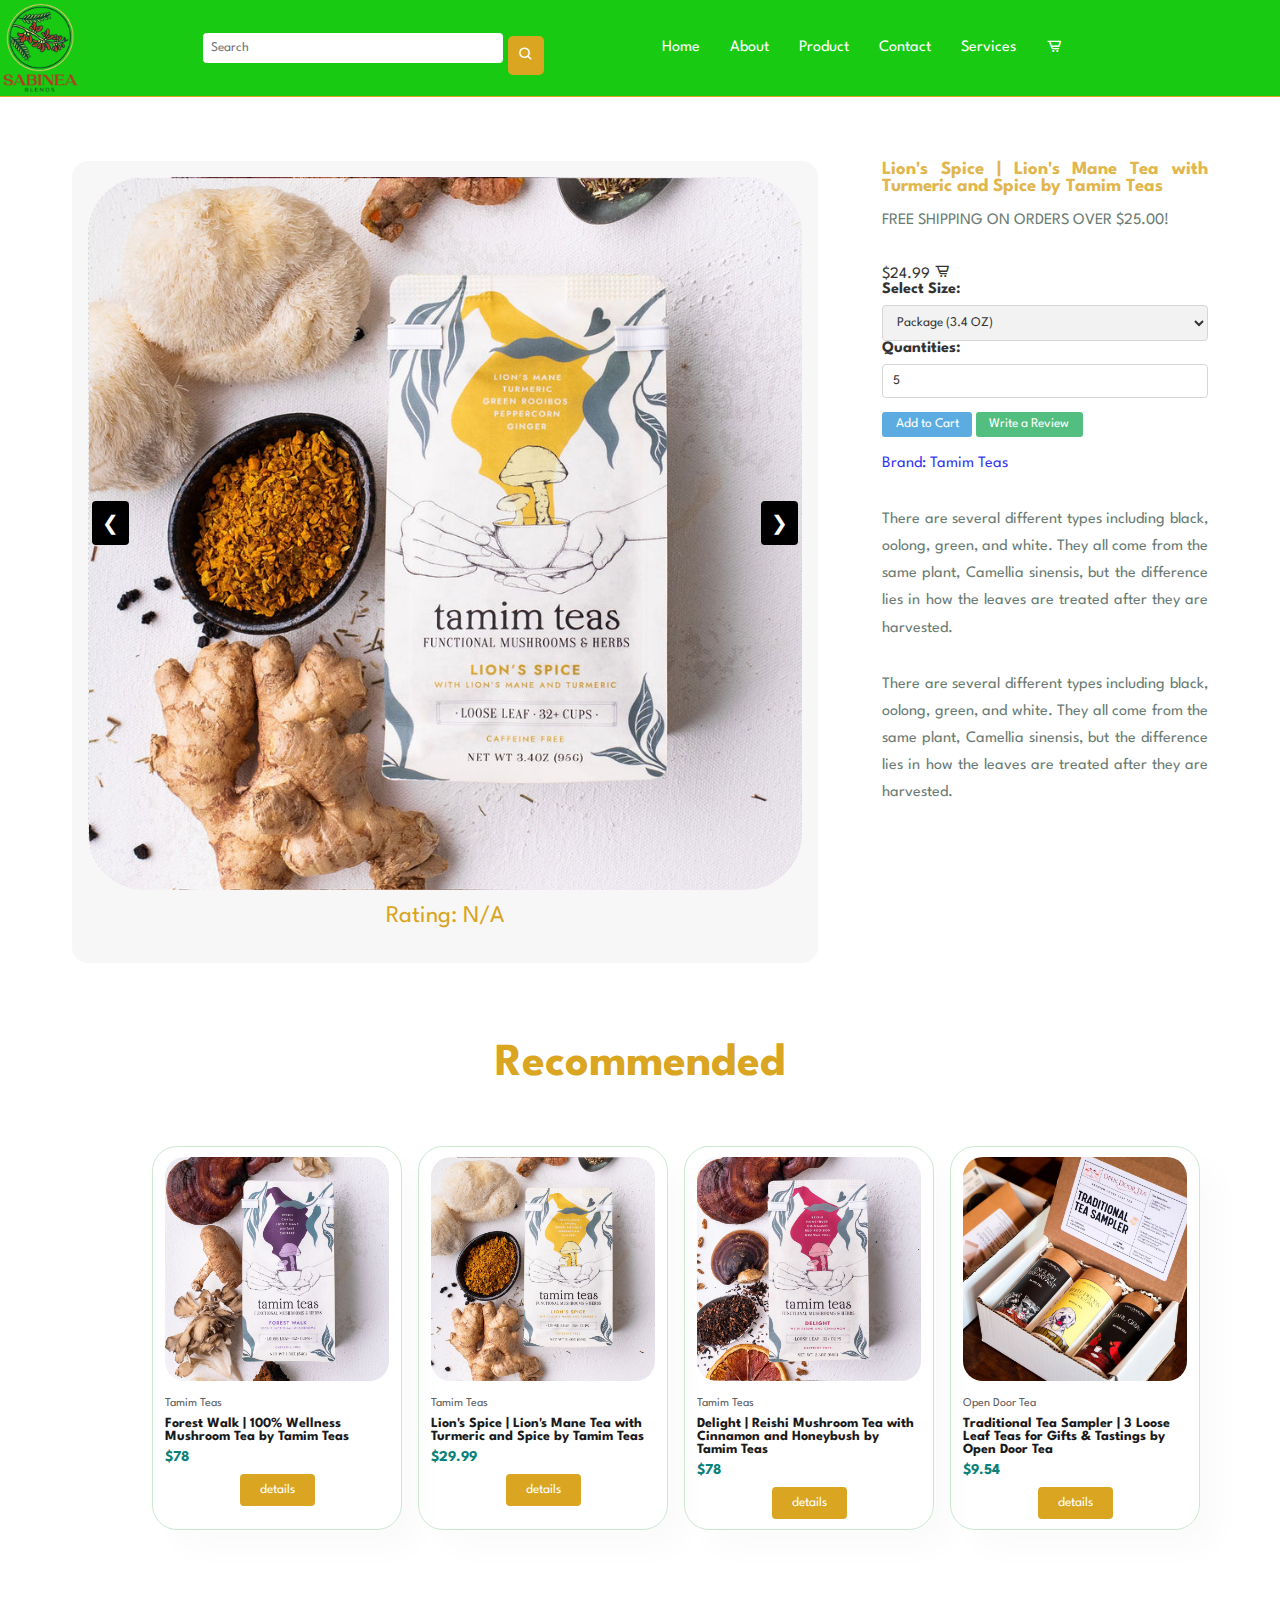
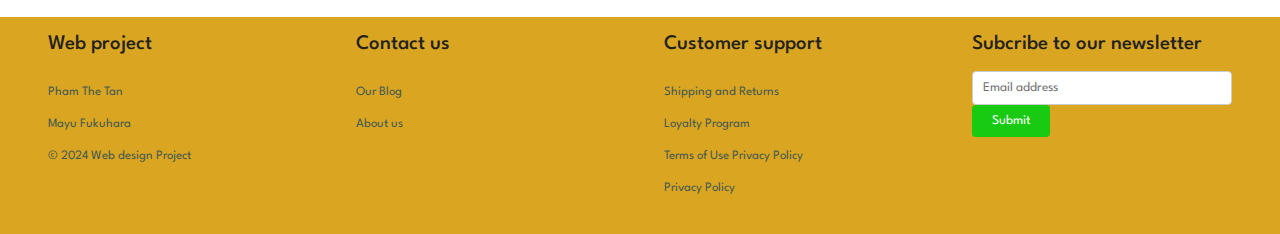
<file: Student_project 2/product-03.html>
<!DOCTYPE html>
<html lang="zxx">
<head>
    <meta charset="UTF-8">
    <meta name="viewport" content="width=device-width, initial-scale=1.0">
    <link rel="stylesheet" href="main.css">
    <link rel="stylesheet" href="script.js">
    <link href='https://unpkg.com/boxicons@2.1.4/css/boxicons.min.css' rel='stylesheet'>
    <link rel="preconnect" href="https://fonts.googleapis.com">
    <link rel="preconnect" href="https://fonts.gstatic.com" crossorigin>
    <link href="https://fonts.googleapis.com/css2?family=Roboto+Slab:wght@200;300;400;500;600;700&family=Rubik+Bubbles&display=swap" rel="stylesheet">
    <title>Lion's Spice - Tamim Teas</title>
</head>
<body>
    <header>
        <img src="img/logo.png" alt="Logo" class="logo">
        <div class="header-logo">
            <input type="text" class="search-bar" placeholder="Search">
            <a class="search-button" id="search_btn" href="search.html"><i class='bx bx-search'></i></a>
        </div>
        <nav>
            <a href="index.html">Home</a>
            <a href="about.html">About</a>
            <a href="list-products.html">Product</a>
            <a href="contact.html">Contact</a>
            <a href="index.html#services">Services</a>
            <a href="cart.html"><i class='bx bx-cart-alt' ></i></a>
        </nav>
        <div class="cart-header-icon">
            
        </div>
        <div class="menu-icon" id="menu-icon">
            <i class='bx bx-menu' ></i>
        </div>
        <div class="carts-icon">
            <a href="cart.html"> <i class='bx bx-cart-alt' ></i></a>
        </div>
    </header>
    
    <section class="sect_bck_alt">
        <div class="flex_biography sect_content">
            <article class="flex_article">
                <!-- gallery -->
                <div id="gallery">
                    <img src="img/products/lionsspicefeatured2.jpg" alt="Image 1" class="gallery-image" style="width: 100%;">
                    <img src="img/products/lionsspicefeatured03.jpg" alt="Image 2" class="gallery-image" style="width: 100%;">
                    <img src="img/products/lionsspicefeatured04.jpg" alt="Image 3" class="gallery-image" style="width: 100%;">
                    <button id="prev" onclick="changeImage(-1)">&#10094;</button>
                    <button id="next" onclick="changeImage(1)">&#10095;</button>
                    <p class="rating" id="rating1">Rating: N/A</p>
                </div>
            </article>
            <article class="article">
                <div class="write-up">
                    <h3 class="product__title heading-size--page-title">Lion's Spice | Lion's Mane Tea with Turmeric and Spice by Tamim Teas</h3>
                    <p>FREE SHIPPING ON ORDERS OVER $25.00!</p>
                    <span>$24.99</span>
                    
                    <i class='bx bx-cart-alt'></i>
                    <label for="size">Select Size:</label>
                    <select id="size">
                        <option value="package">Package (3.4 OZ)</option>
                        <option value="bulk">Bulk (1 lb)</option>
                        <option value="sample">Sample</option>
                    </select>
                    <label for="size">Quantities:</label>
                    <input type="number" id="rating" name="rating" min="1" max="10" value="5" oninput="updateRating()">
                    <a href="cart.html"><button class="add-to-cart" onclick="addToCart('Espresso')">Add to Cart</button></a>
                    <button class="review-button" onclick="openReviewForm('reviews')">Write a Review</button>
                    <p>
                        <a href="#" title="Tamim Teas">Brand: Tamim Teas</a>
                    </p>
                    <p>There are several different types including black, oolong, green, and white. They all come from the same plant, Camellia sinensis, but the difference lies in how the leaves are treated after they are harvested.</p>
                    <p>There are several different types including black, oolong, green, and white. They all come from the same plant, Camellia sinensis, but the difference lies in how the leaves are treated after they are harvested.</p>
                </div>
            </article>
        </div>
    </section>
    
    <section class="sect_bck_alt">
        <div class="sect_content">
            <h2>Recommended</h2>
            <div class="flex_recommended product1"  id="product1">
                
                <div class="pro">
                    <img src="img/products/ForrestWalkfeatured2.jpg" alt="">
                    <div class="des">
                        <span>Tamim Teas</span>
                        <h5>Forest Walk | 100% Wellness Mushroom Tea by Tamim Teas</h5>
                        <div class="star">
                            <i class="fas fa-star" aria-hidden="true"></i>
                            <i class="fas fa-star" aria-hidden="true"></i>
                            <i class="fas fa-star" aria-hidden="true"></i>
                            <i class="fas fa-star" aria-hidden="true"></i>
                            <i class="fas fa-star" aria-hidden="true"></i>
                        </div>
                        <h4>$78</h4>
                    </div>
                    <a href="product-01.html"><button class="image-details">details</button></a>
                </div>
                
                <div class="pro">
                    <img src="img/products/lionsspicefeatured2.jpg" alt="">
                    <div class="des">
                        <span>Tamim Teas</span>
                        <h5>Lion's Spice | Lion's Mane Tea with Turmeric and Spice by Tamim Teas</h5>
                        <div class="star">
                            <i class="fas fa-star" aria-hidden="true"></i>
                            <i class="fas fa-star" aria-hidden="true"></i>
                            <i class="fas fa-star" aria-hidden="true"></i>
                            <i class="fas fa-star" aria-hidden="true"></i>
                            <i class="fas fa-star" aria-hidden="true"></i>
                        </div>
                        <h4>$29.99</h4>
                    </div>
                    <a href="product-01.html"><button class="image-details">details</button></a>
                </div>
                
                <div class="pro">
                    <img src="img/products/ReishiDelightfeatured2.jpg" alt="">
                    <div class="des">
                        <span>Tamim Teas</span>
                        <h5>Delight | Reishi Mushroom Tea with Cinnamon and Honeybush by Tamim Teas</h5>
                        <div class="star">
                            <i class="fas fa-star" aria-hidden="true"></i>
                            <i class="fas fa-star" aria-hidden="true"></i>
                            <i class="fas fa-star" aria-hidden="true"></i>
                            <i class="fas fa-star" aria-hidden="true"></i>
                            <i class="fas fa-star" aria-hidden="true"></i>
                        </div>
                        <h4>$78</h4>
                    </div>
                    <a href="product-01.html"><button class="image-details">details</button></a>
                </div>

                <div class="pro">
                    <img src="img/products/TraditionalTeaSampler.jpg" alt="">
                    <div class="des">
                      <span>Open Door Tea</span>
                      <h5>Traditional Tea Sampler | 3 Loose Leaf Teas for Gifts & Tastings by Open Door Tea</h5>
                      <div class="star">
                        <i class="fas fa-star" aria-hidden="true"></i>
                        <i class="fas fa-star" aria-hidden="true"></i>
                        <i class="fas fa-star" aria-hidden="true"></i>
                        <i class="fas fa-star" aria-hidden="true"></i>
                        <i class="fas fa-star" aria-hidden="true"></i>
                      </div>
                      <h4>$9.54</h4>
                    </div>
                    <a href="product-01.html"><button class="image-details">details</button></a>
                  </div>
            </div>
        </div>
    </section>
    
    <!--footer Start-->
    <footer class="footer">
        <div class="footer__col">
            <h2 class="col__title">Web project</h2>
            <p class="col__text">Pham The Tan</p>
            <p class="col__text">Mayu Fukuhara</p>
            <p class="col__text">© 2024 Web design Project</p>
           
        </div>
        <div class="footer__col">
            <h2 class="col__title">Contact us</h2>
            <p class="col__text">Our Blog</p>
            <p class="col__text">About us</p>
          
           
        </div>
        <div class="footer__col">
            <h2 class="col__title">Customer support</h2>
        
            <p class="col__text">Shipping and Returns

                </p>
            <p class="col__text">Loyalty Program
                
               </p>
            <p class="col__text"> Terms of Use
                
                Privacy Policy</p>
                <p class="col__text">
                
                    Privacy Policy</p>

           
        </div>
        <div class="footer__col">
            <h2 class="col__title">Subcribe to our newsletter</h2>
            <div class="footer__sub-form">
                <input type="text" class="footer__sub-form-input" placeholder="Email address">
                <button class="footer__sub-form-btn">Submit</button>
            </div>
           
        </div>
       
       </footer>
    <script>
        let currentImageIndex = 1;
        
        
        function addToCart(itemName) {
            alert(itemName + ' added to cart!');
        }
        
        
        function openReviewForm(itemId) {
            document.getElementById('reviewModal').style.display = 'block';
            
            document.getElementById('reviewModal').dataset.itemId = itemId;
        }
        
        
        function closeReviewForm() {
            document.getElementById('reviewModal').style.display = 'none';
        }
        
        
        function submitReview() {
            const itemId = document.getElementById('reviewModal').dataset.itemId;
            const reviewText = document.getElementById('reviewText').value;
            alert('Review submitted for Item ' + itemId + ': ' + reviewText);
            
            closeReviewForm();
        }
        
        const menuIcon = document.querySelector('.menu-icon');
        const nav = document.querySelector('nav');
        
        menuIcon.addEventListener('click', function () {
            nav.classList.toggle('show');
        });
        
        document.querySelector('.add-to-cart').addEventListener('click', function () {
            
            alert('Order Now button clicked!');
        });
        function incrementQuantity() {
            var quantityInput = document.querySelector('.quantity-input');
            var currentValue = parseInt(quantityInput.value);
            if (currentValue < 10) {
                quantityInput.value = currentValue + 1;
            }
        }
        
        function decrementQuantity() {
            var quantityInput = document.querySelector('.quantity-input');
            var currentValue = parseInt(quantityInput.value);
            if (currentValue > 1) {
                quantityInput.value = currentValue - 1;
            }
        }
        
        function addToCart() {
            var productName = document.querySelector('.product-title').textContent;
            var price = document.querySelector('.price').textContent;
            var quantity = document.querySelector('.quantity-input').value;
            
            console.log('Product added to cart:', {
                productName: productName,
                price: price,
                quantity: quantity
            });
        }
        
    </script>
    <script>
        let currentIndex = 0;
        const images = document.querySelectorAll('.gallery-image');
        
        function showImage(index) {
            currentIndex = (index + images.length) % images.length;
            
            images.forEach((image, i) => {
                if (i === currentIndex) {
                    image.style.display = 'block';
                } else {
                    image.style.display = 'none';
                }
            });
        }
        
        function changeImage(direction) {
            showImage(currentIndex + direction);
        }
        
        
        showImage(currentIndex);
    </script>
    <script>
        const ratings = [];
        
        function updateRating() {
            const ratingInput = document.getElementById('rating');
            const selectedRating = document.getElementById('selectedRating');
            selectedRating.textContent = ratingInput.value;
        }
        
        function calculateAverage() {
            const ratingInput = document.getElementById('rating');
            const averageRating = document.getElementById('averageRating');
            
            const ratingValue = parseInt(ratingInput.value);
            if (!isNaN(ratingValue) && ratingValue >= 1 && ratingValue <= 10) {
                ratings.push(ratingValue);
                const average = ratings.reduce((sum, value) => sum + value, 0) / ratings.length;
                averageRating.textContent = `Average: ${average.toFixed(2)}`;
                ratingInput.value = ''; 
            }
        }
        
        
        document.getElementById('rating').addEventListener('keyup', function (event) {
            if (event.key === 'Enter') {
                calculateAverage();
            }
        });
    </script>
</body>
</html>
</file>
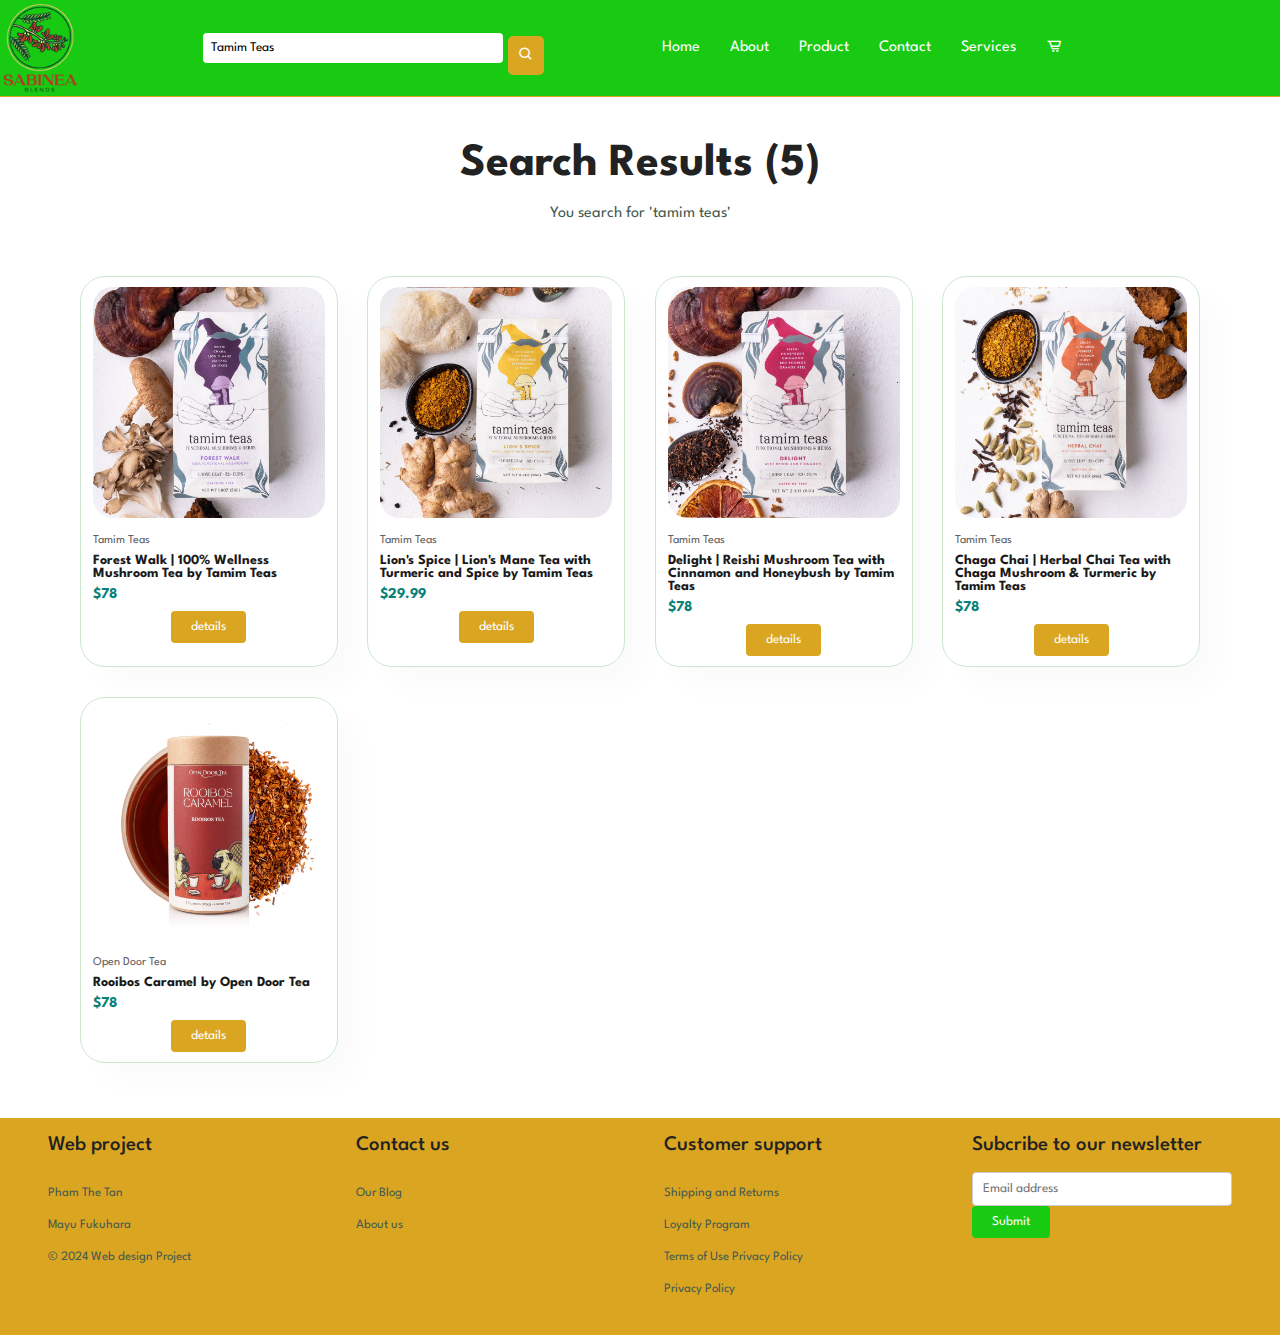
<file: Student_project 2/search.html>
<!DOCTYPE html>
<html lang="zxx">
<head>
  <meta charset="UTF-8">
  <meta name="viewport" content="width=device-width, initial-scale=1.0">
  <link rel="stylesheet" href="main.css">
  <link rel="stylesheet" href="script.js">
  <link href='https://unpkg.com/boxicons@2.1.4/css/boxicons.min.css' rel='stylesheet'>
  <link rel="preconnect" href="https://fonts.googleapis.com">
  <link rel="preconnect" href="https://fonts.gstatic.com" crossorigin>
  <link href="https://fonts.googleapis.com/css2?family=Roboto+Slab:wght@200;300;400;500;600;700&family=Rubik+Bubbles&display=swap" rel="stylesheet">
  <title>Search</title>
</head>
<body>
  <header>
    <img src="img/logo.png" alt="Logo" class="logo">
    <div class="header-logo">
        <input type="text" class="search-bar" placeholder="Search" value="Tamim Teas">
        <a class="search-button" id="search_btn" href="search.html"><i class='bx bx-search'></i></a>
    </div>
    
    <nav>
      <a href="index.html">Home</a>
            <a href="about.html">About</a>
            <a href="list-products.html">Product</a>
            <a href="contact.html">Contact</a>
            <a href="index.html#services">Services</a>
            <a href="cart.html"><i class='bx bx-cart-alt' ></i></a>
    </nav>
    <div class="cart-header-icon">
      
    </div>
    <div class="menu-icon" id="menu-icon">
      <i class='bx bx-menu' ></i>
    </div>
    <div class="carts-icon">
      <a href="cart.html"> <i class='bx bx-cart-alt' ></i></a>
    </div>
  </header>
  <section id="search-result" class="product1">
    <h2>Search Results (5)</h2>
    <p>You search for 'tamim teas' </p>
    <div class="pro-container">
      <div class="pro">
        <img src="img/products/ForrestWalkfeatured2.jpg" alt="">
        <div class="des">
          <span>Tamim Teas</span>
          <h5>Forest Walk | 100% Wellness Mushroom Tea by Tamim Teas</h5>
          <div class="star">
            <i class="fas fa-star" aria-hidden="true"></i>
            <i class="fas fa-star" aria-hidden="true"></i>
            <i class="fas fa-star" aria-hidden="true"></i>
            <i class="fas fa-star" aria-hidden="true"></i>
            <i class="fas fa-star" aria-hidden="true"></i>
          </div>
          <h4>$78</h4>
        </div>
        <a href="product-01.html"><button class="image-details">details</button></a>
      </div>
      
      <div class="pro">
        <img src="img/products/lionsspicefeatured2.jpg" alt="">
        <div class="des">
          <span>Tamim Teas</span>
          <h5>Lion's Spice | Lion's Mane Tea with Turmeric and Spice by Tamim Teas</h5>
          <div class="star">
            <i class="fas fa-star" aria-hidden="true"></i>
            <i class="fas fa-star" aria-hidden="true"></i>
            <i class="fas fa-star" aria-hidden="true"></i>
            <i class="fas fa-star" aria-hidden="true"></i>
            <i class="fas fa-star" aria-hidden="true"></i>
          </div>
          <h4>$29.99</h4>
        </div>
        <a href="product-02.html"><button class="image-details">details</button></a>
      </div>
      
      <div class="pro">
        <img src="img/products/ReishiDelightfeatured2.jpg" alt="">
        <div class="des">
          <span>Tamim Teas</span>
          <h5>Delight | Reishi Mushroom Tea with Cinnamon and Honeybush by Tamim Teas</h5>
          <div class="star">
            <i class="fas fa-star" aria-hidden="true"></i>
            <i class="fas fa-star" aria-hidden="true"></i>
            <i class="fas fa-star" aria-hidden="true"></i>
            <i class="fas fa-star" aria-hidden="true"></i>
            <i class="fas fa-star" aria-hidden="true"></i>
          </div>
          <h4>$78</h4>
        </div>
        <a href="product-03.html"><button class="image-details">details</button></a>
      </div>
      
      <div class="pro">
        <img src="img/products/ChagaChaifeatured2.jpg" alt="">
        <div class="des">
          <span>Tamim Teas</span>
          <h5>Chaga Chai | Herbal Chai Tea with Chaga Mushroom & Turmeric by Tamim Teas</h5>
          <div class="star">
            <i class="fas fa-star" aria-hidden="true"></i>
            <i class="fas fa-star" aria-hidden="true"></i>
            <i class="fas fa-star" aria-hidden="true"></i>
            <i class="fas fa-star" aria-hidden="true"></i>
            <i class="fas fa-star" aria-hidden="true"></i>
          </div>
          <h4>$78</h4>
        </div>
        <a href="product-01.html"><button class="image-details">details</button></a>
      </div>
      
      <div class="pro">
        <img src="img/products/rooiboscaramel.png" alt="">
        <div class="des">
          <span>Open Door Tea</span>
          <h5>Rooibos Caramel by Open Door Tea</h5>
          <div class="star">
            <i class="fas fa-star" aria-hidden="true"></i>
            <i class="fas fa-star" aria-hidden="true"></i>
            <i class="fas fa-star" aria-hidden="true"></i>
            <i class="fas fa-star" aria-hidden="true"></i>
            <i class="fas fa-star" aria-hidden="true"></i>
          </div>
          <h4>$78</h4>
        </div>
        <a href="product-02.html"><button class="image-details">details</button></a>
      </div>
    </div>
  </section>
  
  <!--footer Start-->
  <footer class="footer">
    <div class="footer__col">
        <h2 class="col__title">Web project</h2>
        <p class="col__text">Pham The Tan</p>
        <p class="col__text">Mayu Fukuhara</p>
        <p class="col__text">© 2024 Web design Project</p>
       
    </div>
    <div class="footer__col">
        <h2 class="col__title">Contact us</h2>
        <p class="col__text">Our Blog</p>
        <p class="col__text">About us</p>
      
       
    </div>
    <div class="footer__col">
        <h2 class="col__title">Customer support</h2>
    
        <p class="col__text">Shipping and Returns

            </p>
        <p class="col__text">Loyalty Program
            
           </p>
        <p class="col__text"> Terms of Use
            
            Privacy Policy</p>
            <p class="col__text">
            
                Privacy Policy</p>

       
    </div>
    <div class="footer__col">
        <h2 class="col__title">Subcribe to our newsletter</h2>
        <div class="footer__sub-form">
            <input type="text" class="footer__sub-form-input" placeholder="Email address">
            <button class="footer__sub-form-btn">Submit</button>
        </div>
       
    </div>
   
   </footer>
  <script>
    const menuIcon = document.querySelector('.menu-icon');
    const nav = document.querySelector('nav');
    
    menuIcon.addEventListener('click', function () {
      nav.classList.toggle('show');
    });
    
    document.querySelector('.order-now-button').addEventListener('click', function() {
      
      alert('Order Now button clicked!');
    });
  </script>
</body>
</html>
</file>
<file: Student_project 2/main.css>
@import url("https://fonts.googleapis.com/css2?family=Spartan:wght@100;200;300;400;500;600;700;800;900&display=swap");

html {
    scroll-behavior: smooth;
}

* {
    margin: 0;
    padding: 0;
    box-sizing: border-box;
    font-family: "Spartan", san-serif;
}

h1 {
    font-size: 50px;
    line-height: 64px;
    color: #222;
}

h2 {
    font-size: 46px;
    line-height: 54px;
    color: #222;
}

h4 {
    font-size: 20px;
    color: #222;
}

h6 {
    font-size: 12px;
    font-weight: 700;
}

p {
    font-size: 16px;
    color: #465b52;
    margin: 15px 0 20px 0
}

a{
    text-decoration: none;
}



body {
    font-family: 'Roboto Slab', serif;
    background-color: #fff;
    overflow-x: hidden;
}

header {
    background-color: #18ca12;
    color: #fff;
    /* padding: 2em; */
    display: flex;
    justify-content: space-between;
    align-items: center;
    border-bottom: 1px solid goldenrod;
}

.order-btn,
.cart-icon {
    color: #111;
}

.header-logo {
    display: flex;
    align-items: center;
}

.search-bar {
    padding: 8px;
    margin: 5px;
    border: none;
    border-radius: 4px;

}

.order-now {
    color: #111;
}

.order-now-btn {
    background-color: #ff9800;
    color: #fff;
    cursor: pointer;
}


#search-icon {
    position: relative;
    top: 50%;
    left: -40px;
    color: #333;
}

nav {
    display: flex;
    align-items: center;
}

nav a {
    color: #fff;
    text-decoration: none;
    margin: 0 15px;
}

nav a:hover {
    transition: .2s;
    color: goldenrod;
}

.logo {
    max-width: 80px;
    margin-right: 15px;
}



.menu-icon,
.carts-icon,
.heart-icon {
    display: none;
    cursor: pointer;
    font-size: 20px;
}

.icons-on-header {
    display: flex;
}

.search-bar {
    height: 30px;
    width: 300px;

}

section.main {

    padding: 2rem;
    text-align: center;
    display: flex;
    flex-wrap: wrap;
    align-items: center;
    justify-content: space-between;
    border-bottom: 1px solid goldenrod;
}

.write-up {
    text-align: justify;
    max-width: 650px;
    margin: auto;
    opacity: 0.8;
}

.write-up h2 {
    color: goldenrod;
}

.order-now-button {
    display: inline-block;
    background-color: goldenrod;
    color: #fff;
    padding: 15px;
    text-decoration: none;
    border-radius: 5px;
    margin-top: 1em;
    cursor: pointer;
}

.order-now-button:hover {
    background-color: transparent;
    border: 1px solid goldenrod;
    transition: 2s;
}

.search-button {
    display: inline-block;

    background-color: goldenrod;
    color: #fff;
    padding: 15px;
    text-decoration: none;
    border-radius: 5px;
    margin-top: 1em;
    cursor: pointer;
}

.search-button:hover {
    background-color: transparent;
    border: 1px solid goldenrod;
    transition: 2s;
}

.tea-image {
    width: 90%;
    margin-top: 2em;
    border: 1px solid goldenrod;
    border-radius: 10px;
}

section.about {
    width: 90%;
    display: grid;
    grid-template-columns: repeat(2, 2fr);
    gap: 1.4rem;
    align-items: center;
    padding-top: 5rem;
    padding: 1rem;
    margin: 10px auto;
}

.about_img img {

    max-width: 100%;
    width: 520px;
    height: auto;
    border: 1px solid goldenrod;
    border-radius: 10px;

}

.about_text span {
    color: goldenrod;
    font-weight: bold;
}

.about_text h2 {
    font-size: large;
    font-size: 1.5rem;
    color: #fff;
}

.about_text,
.write-up p {
    margin: 0.8rem 0 1.8rem;
    line-height: 1.7;
}

.about_text p {
    text-align: justify;
}

.about_text p
{
    color: #fff;
}

.heading {
    text-align: center;
    padding-top: 2rem;
}

.heading span {
    color: goldenrod;
    font-weight: 600;
}

.heading h2 {
    font-size: 1.5rem;
    color: goldenrod;
}

.menu_content {
    padding: 2rem;
    display: grid;
    grid-template-columns: repeat(auto-fit, minmax(220px, auto));
    gap: 1.5rem;
    align-items: center;
}

.box {
    position: relative;
    margin-top: 4rem;
    height: auto;
    display: flex;
    flex-direction: column;
    align-items: center;

    padding: 5px;
    border-radius: 3.5rem;
    border: 1px solid gray;
}

.box_img img {
    width: 100%;
    height: 100%;
}

.box figcaption {
    font-size: 1.3rem;
    color: goldenrod;
}

.box h2 {
    font-size: 1rem;
    margin: 4px 0 10px;
}

.box span {
    font-size: 1rem;
    font-weight: 600;
    color: goldenrod;
}

.box .bx {
    background: goldenrod;
    position: absolute;
    right: 0;
    top: 0;
    font-size: 20px;
    padding: 7px 10px;
    border-radius: 0 0.5rem 0 0.5rem;
}

section.services {
    border-top: 1px solid goldenrod
}

.services h2 {
    color: goldenrod;
}

.menu-button {
    text-align: end;
}

.service_container {
    display: grid;
    grid-template-columns: repeat(3, minmax(min(40px, 8vw), 1fr));
    gap: 1.5rem;
    margin-top: 4rem;
    margin-bottom: 10rem;
}

.s-col {
    text-align: center;
    padding: 20px 30px;
}

.s-col img {
    width: 60px;
}

.s-col h2 {
    margin: 4px 0 10px;
    color: goldenrod;
    font-size: 1.2rem;
}

.s-col p {
    line-height: 1.7;
    font-size: .8rem;
    color: #000;
}


.col {
    width: 25%;
}

.col h3 {
    font-size: 1.2rem;
    color: darkgoldenrod;
    margin-bottom: 25px;
    position: relative;
}

.col ul {
    list-style-type: none;
}

.col ul li:not(last-child) {
    margin-bottom: 15px;
}

.col ul li a {
    color: #fff;
    font-size: 1rem;
    display: block;
    transition: .4s;
}

.col a {
    color: #fff;
}

.col ul li a:hover {
    color: #fff;
    transform: translateX(-12px);
}




.wrapper {
    background-color: #ddd;
    width: 700px;
    margin: 25px auto 0;
    border-radius: 10px;
    padding: 25px;
}

.wrapper h2 {
    color: #daa520;
    font-size: 24px;
    padding: 10px;
    margin-bottom: 8px;
    text-align: center;
    border: 1px groove #daa520;
}

.wrapper h4 {
    padding-bottom: 5px;
    color: #daa520;
}

.input {
    margin-bottom: 8px;
    width: 100%;
    position: relative;
    display: flex;
    flex-direction: row;
    padding: 5px 0;
}

/* about us */

.about__layer{
display: flex;
padding: 50px 100px ;
background-color: #dddfd3;
border-bottom: solid 1px #333;
}

.layer__item{
flex: 1;
display: flex;
flex-direction: column;
    align-items: center;
    justify-content: center;
    padding: 0 20px;
    text-align: center;
}



.item__img{
    max-width: 100%;
    height: auto;
}
.shopnow{
    display: block;
    width: 500px;
  height: 40px;
  background-color: #18ca12;
  border: 1px solid #333;
  border-radius: 3px;
  /* font-size: 1.8rem;
  font-weight: 300; */
  text-align: center;
  line-height: 40px;
  color: #fff;
  text-decoration: none;
  
  
  margin: 50px auto;
}
/* end of about us */
/*Cart*/
.cart-wrapper {
    max-width: 1000px;
    margin: 0 auto;

}

.cart-wrapper h2 {
    padding: 30px 0;
    text-align: center;
    text-transform: uppercase;
    color: #daa520;
}

.cart-project {
    display: flex;
}

.shop {
    flex: 75%;
}

.boxx {
    display: flex;
    width: 100%;
    height: 200px;
    overflow: hidden;
    margin-bottom: 20px;
    background: #fff;
    transition: all .3s ease;
}

.boxx:hover {
    transform: scale(1.02);
}

.boxx img {
    height: 250px;
    width: 300px;
    object-fit: cover;
}

.boxx h4 {
    color: #111;
}

.content {
    padding: 20px;
    position: relative;
    width: 100%;
}

.content h3 {
    margin-bottom: 30px;
}

.content h4 {
    margin-bottom: 50px;
}

.cart-btn-area {
    position: absolute;
    bottom: 20px;
    font-size: 12px;
    right: 20px;
    padding: 10px 25px;
    background-color: #daa520;
    color: #fff;
    cursor: pointer;
    border-radius: 10px;
    font-weight: 400;
}

.cart-btn-area:hover {
    background-color: transparent;
    border: 1px solid #daa520;
    color: #111;
    transition: 2s;
}

.cart-unit input {
    margin-top: 0px;
    width: 45px;
    padding: 5px;
    text-align: center;
}

.btn i {
    margin-right: 5px;
}

.right-bar {
    flex: 25%;
    margin-left: 20px;
    padding: 20px;
    height: 400px;
    border-radius: 5px;
    background: #fff;
}

.right-bar hr {
    margin-bottom: 25px;
}

.right-bar p {
    display: flex;
    justify-content: space-between;
    margin-bottom: 30px;
    font-size: 20px;
    color: #111;
}

.right-bar a {
    background-color: #daa520;
    color: #fff;
    display: block;
    text-align: center;
    height: 40px;
    line-height: 40px;
}

.right-bar a:hover {
    background-color: #faebd7;
    border: 1px solid #daa520;
    color: #111;
    transition: 2s;
}

.right-bar i {
    margin-right: 15px;
}

.form-group {
    margin-bottom: 20px;
}

.form-group label {
    display: block;
    margin-bottom: 8px;
    font-weight: bold;
}

.process__link{
    display: block;
    text-align: center;
    padding: 12px 0;
    background-color: #18ca12;
    color: #fff;
}

/* confirm */
.order-confirmation{
    padding: 0 24px;
}
.order-details{
    padding-top: 24px;
}

.order-details__title{
    font-size: 1.5rem;
}
.detail__link{
    display: block;
    padding-top: 12px;
}

.goback__link{
    display: block;
    padding: 12px 0;
    margin: 12px 0;
    text-align: center;
    background-color: #18ca12;
    color: #fff;
}

#name,
#email,
#message {
    width: 100%;
    padding: 10px;
    box-sizing: border-box;
    border: 1px solid #ccc;
    border-radius: 4px;
}

@media (max-width: 768px) {
    .search-bar {
        width: 150px;
    }
    .about__layer {
        flex-direction: column;
        padding: 20px;
    }

    .story-para {
        padding: 20px;
    }

    

    .shopnow {
        width: 100%;
        margin: 20px 0 50px;
    }
}



/* order-processing */
.container-order {
    display: flex;
    justify-content: center;
    align-items: center;
    padding: 2rem;
}

.order-processing {
    margin: auto;
    width: 80%;

}

.order-form {
    width: 100%;
    background-color: #fff;
    padding: 20px;
    border-radius: 8px;
    box-shadow: 0 0 10px rgba(0, 0, 0, 0.1);
}

.order-form h2 i {
    margin-bottom: 20px;
}

.form-group {
    margin-bottom: 20px;
}

label {
    display: block;
    margin-bottom: 8px;
    font-weight: bold;
}

input,
select {
    width: 100%;
    padding: 10px;
    box-sizing: border-box;
    border: 1px solid #ccc;
    border-radius: 4px;
}

button {
    background-color: #daa520;
    color: #fff;
    padding: 10px 20px;
    border: none;
    border-radius: 4px;
    cursor: pointer;
}

@media screen and (max-width: 768px) {
    .container {
        padding: 10px;
    }
}

.order-shipping {
    margin: 20px auto;
    width: 80%;
    background-color: #ddd;
}

.details {
    display: flex;
    gap: 1em;
    flex-wrap: wrap;
    justify-content: space-between;
}

.order h2 {
    text-transform: uppercase;
}

.order span {
    color: #5454e6;
}

@media (max-width: 768px) {
    .star-rating label {
        font-size: 1.5em;
    }
}

.form-group {
    color: #111;
}

@media screen and (max-width: 768px) {
    .container {
        padding: 10px;
    }
}

section.sect_bck_alt {
    text-align: center;
}

.menu-container {
    display: flex;
    flex-wrap: nowrap;
    overflow-x: auto;
    scroll-snap-type: x mandatory;
    -webkit-overflow-scrolling: touch;
    /* for momentum scrolling on iOS */
}

.menu-item {
    scroll-snap-align: start;
    margin-right: 1em;
    padding: 1em;
    background-color: #fff;
    box-shadow: 0 0 5px rgba(0, 0, 0, 0.1);
    border-radius: 5px;
    max-width: 300px;
}

.menu-item img {
    max-width: 100%;
    border-radius: 5px;
    cursor: pointer;
}

.add-to-cart {
    background-color: #3498db;
    color: #fff;
    padding: 0.5em 1em;
    border: none;
    border-radius: 3px;
    cursor: pointer;
    margin-top: 1em;
}

.rating {
    font-size: 24px;
    color: goldenrod;
    
    cursor: pointer;
}

.rating .fa-star {
    margin-right: 5px;
}

.rating .fa-star.checked {
    color: #FFD700;
    
}

.rating .fa-star:hover,
.rating .fa-star:hover~.fa-star {
    color: #FFD700;
    
}

#average-rating {
    font-weight: bold;
}


.review-button {
    margin-top: 1em;
    background-color: #27ae60;
    color: #fff;
    padding: 0.5em 1em;
    border: none;
    border-radius: 3px;
    cursor: pointer;
}

#reviewModal {
    width: 400px;
    margin: auto;
}

.modal-content {
    display: flex;
    flex-direction: column;
    padding: 0.5rem;
}

.modal-content i {
    color: #fff;
    position: absolute;
    margin-top: 0;
    margin-left: 180px;
}

#reviewText {
    margin-top: 2rem;
    height: 250px;
}

@media screen and (max-width: 768px) {
    .menu-item {
        width: 100%;
    }
}

.flex_article,
.sect_content h2,
h3 {
    color: #daa520
}

.sect_content {
    max-width: 1200px;
    margin: auto;
    padding: 2em;
    margin-top: 10px;
}

.text__alt {
    font-size: 0.9em;
}

.flex_biography {
    margin-top: 2rem;
    display: flex;
    gap: 4em;
    border-radius: 2%;
}

#sect_content {
    margin-top: 4rem;
}

.gallery-image {
    display: flex;
    flex-wrap: wrap;
    flex-direction: column;
    border-left: 1px dashed #ddd;
    border-radius: 8%;
}

.article h2 {
    text-align: center;
    margin-bottom: 1rem;
}

.article p {
    text-align: justify;
}

.flex_article {
    padding: 1em;
    border-radius: 1em;
    width: 400px;
    height: fit-content;
    margin: auto;
    background-color: #f7f7f7;
}

.flex_article h3 {
    text-align: center;
    font-size: 25px;
    margin-bottom: 2rem;

}

.flex_article {
    display: flex;
    flex-direction: column;
    width: 80%;
    margin: auto;
}

.ratings label {
    color: #fff;
}

.ratings input {
    height: 30px;
}

.ratings button {
    padding: 6px;
    background: #daa520;
    border: none;
}

.ratings button:hover {
    background: #ddd;
    cursor: pointer;
    transition: 1s;
}

.price-order p {
    margin-left: 75px;
}

#averageRating {
    text-align: center;
    color: #fff;
    margin-left: 70px;
    margin-top: 1rem;
}

.flex_recommended {
    display: flex;
    flex-direction: column;
    gap: 1em;
}

#gallery {
    position: relative;
    width: 100%;
    overflow: hidden;
}

#image-container {
    display: flex;
    transition: transform 0.5s ease;
}

#prev,
#next {
    position: absolute;
    top: 45%;
    font-size: 20px;
    cursor: pointer;
    color: #fff;
    background-color: black;
    /*~~~colour of the  blocks~*/
    border: none;
    padding: 10px;
    transform: translateY(-50%);
}

#prev {
    left: 4px;
}

#next {
    right: 4px;
}


.cart-header-icon a {
    color: #fff;
    display: flex;

}

img {
    border-radius: 8%;
}

@media only screen and (min-width: 600px) {
    .flex_recommended {
        flex-direction: row;
    }


}


@media only screen and (max-width:768px) {
    .sect_bck_alt {
        flex-direction: column;
    }

    .flex_recommended {
        width: 100%;
        display: flex;
        flex-direction: column;
    }



    .hidden {
        display: none;
    }

}

@media only screen and (max-width:1070px) {

    #toggleButton {
        margin: 50px auto;
        align-items: center;
        justify-content: center;
        width: 50%;
        margin-left: 25%;
    }
} 

@media only screen and (max-width: 960px) {

    .flex_biography {
        flex-direction: column;
        align-items: center;
    }

    .sect_bck_alt {
        display: flex;
    }

    .cart-header-icon {
        display: none;
    }
}



@media only screen and (max-width: 1440px) {
    .write-up {
        max-width: 400px;
    }

    .order-now-button {
        padding: 10px;
        border-radius: 5px;
    }

    .order-now-button:hover {
        background-color: transparent;
        border: 1px solid goldenrod;
        transition: 2s;
    }

    .search-button {
        padding: 10px;
        border-radius: 5px;
    }

    .search-button:hover {
        background-color: transparent;
        border: 1px solid goldenrod;
        transition: 2s;
    }

    .wrapper {
        background-color: #ddd;
        width: 700px;
        margin: 25px auto 0;

    }

    .cart-header-icon {
        position: relative;
        margin-left: 100px;
    }


}

@media only screen and (max-width: 1230px) and (min-width:1080px) {
    .write-up {
        max-width: 500px;
    }

    .order-now-button {
        padding: 10px;
        border-radius: 5px;
    }

    .order-now-button:hover {
        background-color: transparent;
        border: 1px solid goldenrod;
        transition: 2s;
    }

    .search-button {
        padding: 10px;
        border-radius: 5px;
    }

    .search-button:hover {
        background-color: transparent;
        border: 1px solid goldenrod;
        transition: 2s;
    }

    .order-now {
        padding: 6px;
    }

    .search-bar {
        width: 120px;
    }

    .wrapper {
        background-color: #ddd;
        width: 550px;
        margin: 25px auto 0;
    }

    .cart-wrapper {
        max-width: 95%;
    }

    section.main {
        flex-wrap: nowrap
    }

} 

@media screen and (max-width: 992px) {
    .heading h2 {
        font-size: 13px;
    }

    .logo {
        max-width: 50px;
        margin-top: 1.5rem;
    }

    .write-up p {
        font-size: 12px;
    }

    .write-up h2 {
        font-size: 14px;
    }

    section.about {
        display: flex;
        flex-wrap: wrap;
        text-align: center;
    }

    .service_container {
        display: flex;
        flex-wrap: wrap;
    }

    .service_container h2 {
        font-size: 14px;
    }

    .service_container p {
        font-size: 12px;
    }

    .box figcaption {
        font-size: 14px;
        margin-top: 2px
    }

    .box h2 {
        font-size: 13px;
    }

    .box span {
        font-size: 14px;
        font-weight: 600;
        color: #daa520;
    }

    .box .bx {
        background: goldenrod;
        position: absolute;
        right: 0;
        top: 0;
        font-size: 20px;
        padding: 7px 10px;
        border-radius: 0 0.5rem 0 0.5rem;
    }

    .col ul li a {
        font-size: 13px;
    }

    .wrapper {
        background-color: #ddd;
        width: 500px;
        margin: 25px auto 0;
    }

    .cart-project {
        flex-direction: column;
    }

    .right-bar {
        margin-left: 0;
        margin-bottom: 20px;
    }

    .cart-header-icon {
        margin-left: 200px;
    }
}

@media screen and (max-width: 768px) {
    header {
        padding: 1rem;
    }

    nav a {
        padding: 1em;
        text-align: center;
        color: goldenrod;
    }

    .write-up p {
        font-size: 14px;
    }

    .write-up h2 {
        font-size: 16px;
    }

    .order-now-button {
        font-size: 14px;
    }

    .search-button {
        font-size: 14px;
    }

    .write-up,
    .tea-image {
        margin-top: 1em;
        width: 100%;
        order: 1;
    }

    .about_text h2 {
        font-size: 18px;
        margin-bottom: 2rem;
    }

    .about_text p {
        font-size: 13px;
    }

    .order-now-button {
        padding: 7px;
        font-size: 13px;
        border-radius: 5px;
        margin-top: 1em;
    }

    .wrapper {
        background-color: #ddd;
        width: 450px;
        margin: 25px auto 0;
    }


    .content h3 {
        margin-bottom: 15px;
    }

    .content h4 {
        margin-bottom: 20px;
    }

    .btn {
        display: none;
    }

    .boxx {
        height: 150px;
    }

    .boxx img {
        height: 150px;
        width: 200px;
    }

    .cart-btn-area {
        bottom: 20px;
        right: 4px;
        padding: 7px;
    }
}

@media screen and (max-width: 992px) {
    nav {
        display: none;
        flex-direction: column;
        width: 100%;
        position: absolute;
        top: 95px;
        left: 0;
        font-size: 13px;
        background-color: #333;
        border-bottom: 1px solid #daa520;
        border-top: 1px solid #daa520;
        z-index: 1;
    }

    nav.show {
        display: flex;
    }

    .menu-icon,
    .carts-icon,
    .heart-icon {
        display: flex;
        margin-top: 0.1rem;
        font-size: 30px;
    }

    .carts-icon,
    .heart-icon,
    i {
        color: #fff;
    }
}

@media screen and (max-width: 600px) {

    .heading h2 {
        font-size: 13px;
    }

    .logo {
        max-width: 50px;
        margin-top: 1.5rem;
    }

    .write-up p {
        font-size: 12px;
    }

    .write-up h2 {
        font-size: 14px;
    }

    section.about {
        display: flex;
        flex-wrap: wrap;
        text-align: center;
    }

    .service_container {
        display: flex;
        flex-wrap: wrap;
    }

    .service_container h2 {
        font-size: 14px;
    }

    .service_container p {
        font-size: 12px;
    }

    .box figcaption {
        font-size: 14px;
        margin-top: 2px
    }

    .box h2 {
        font-size: 13px;
    }

    .box span {
        font-size: 14px;
        font-weight: 600;
        color: #daa520;
    }

    .box .bx {
        background: goldenrod;
        position: absolute;
        right: 0;
        top: 0;
        font-size: 20px;
        padding: 7px 10px;
        border-radius: 0 0.5rem 0 0.5rem;
    }

    .col {
        width: 100%;
    }

    .col h3 {
        font-size: 14px;
    }

    .col ul li a {
        font-size: 13px;
    }

    .wrapper {
        background-color: #ddd;
        width: 400px;
        margin: 25px auto 0;
    }

}

@media screen and (max-width: 600px) {
    nav {
        display: none;
        flex-direction: column;
        width: 100%;
        position: absolute;
        top: 95px;
        left: 0;
        font-size: 13px;
        background-color: #333;
        border-bottom: 1px solid #daa520;
        border-top: 1px solid #daa520;
        z-index: 1;
    }

    nav.show {
        display: flex;
    }

    .menu-icon {
        display: block;
        margin-top: 1.5rem;
        margin-bottom: 1.5rem;
    }

    .heading h2 {
        font-size: 13px;
    }

    .logo {
        max-width: 50px;
        margin-top: 1.5rem;
    }

    .write-up p {
        font-size: 12px;
    }

    .write-up h2 {
        font-size: 14px;
    }

    section.about {
        display: flex;
        flex-wrap: wrap;
        text-align: center;
    }

    .service_container {
        display: flex;
        flex-wrap: wrap;
    }

    .service_container h2 {
        font-size: 14px;
    }

    .service_container p {
        font-size: 12px;
    }

    .box figcaption {
        font-size: 14px;
        margin-top: 2px
    }

    .box h2 {
        font-size: 13px;
    }

    .box span {
        font-size: 14px;
        font-weight: 600;
        color: #daa520;
    }

    .box .bx {
        background: goldenrod;
        position: absolute;
        right: 0;
        top: 0;
        font-size: 20px;
        padding: 7px 10px;
        border-radius: 0 0.5rem 0 0.5rem;
    }

    .col {
        width: 100%;
    }

    .col h3 {
        font-size: 14px;
    }

    .col ul li a {
        font-size: 13px;
        display: block;
        transition: .4s;
    }

    .col ul li a:hover {
        color: #fff;
        transform: translateX(-12px);
    }



    .wrapper {
        background-color: #ddd;
        width: 90%;
        margin: 25px auto 0;
    }
}
/*  */

.category__title{
color: #000;
}

.category__filter {
    display: flex;
    justify-content: center;
    padding-top: 20px;
}

.filter__item {
    margin: 0 12px;
    padding: 5px 12px;
    background-color: #18ca12;
    border-radius: 3px;

}

.filter__link {
    color: #fff;
}

.section-m1 {
    padding: 40px 0;
}

body {
    width: 100%;
    font-family: inherit;
}

#header {
    position: fixed;
    width: 100%;
    overflow: hidden;
    z-index: 100;
    display: flex;
    align-items: center;
    justify-content: space-between;
    padding: 20px 80px;
    background-color: #E3E6F3;
    box-shadow: 0 5px 15px rgba(0, 0, 0, 0.06)
}

#navbar {
    display: flex;
    align-items: center;
    justify-content: center;

}

.quantity {
    background-color: red;
    border-radius: 50%;
    display: flex;
    justify-content: center;
    align-items: center;
    color: #fff;
    position: absolute;
    top: -5px;
    left: 80%;
    padding: 3px 5px;
    font-size: 7px
}

#mobile {
    display: none;
    align-items: center
}

#navbar li {
    list-style: none;
    padding: 0 20px;
    position: relative;
}

#navbar li a {
    text-decoration: none;
    font-size: 16px;
    font-weight: 600;
    color: #1a1a1a;
    transition: 0.3s ease
}

#navbar li a:hover,
#navbar li a.active {
    color: #088178;
}

#navbar li a:hover::after,
#navbar li a.active::after {
    content: " ";
    width: 30%;
    height: 2px;
    background: 2px;
    background-color: #088178;
    position: absolute;
    bottom: -4px;
    left: 20px;
}

#feature {
    display: flex;
    align-items: center;
    justify-content: space-between;
    flex-wrap: wrap;

}

.product1 {
    text-align: center;
    padding: 40px 80px;
}

.product1 .pro-container {
    
    display: flex;
    justify-content: space-between;
    padding-top: 20px;
    flex-wrap: wrap
}

.product1 .pro {
    width: 23%;
    min-width: 250px;
    padding: 10px 12px;
    border: 1px solid #cce7d0;
    border-radius: 25px;
    cursor: pointer;
    box-shadow: 20px 20px 30px rgba(0, 0, 0, 0.02);
    margin: 15px 0;
    transition: 0.2s ease;
    position: relative;
}

#product .pro:hover {
    box-shadow: 20px 20px 30px rgba(0, 0, 0, 0.06);
}

.product1 .pro img {
    width: 100%;
    border-radius: 20px;
}

.product1 .pro .des {
    text-align: start;
    padding: 10px 0;
}

.product1 .pro .des span {
    color: #606063;
    font-size: 12px;
}

.product1 .pro .des h5 {
    padding-top: 7px;
    color: #1a1a1a;
    font-size: 14px;
}

.product1 .pro .des i {
    font-size: 12px;
    color: rgb(243, 181, 25)
}

.product1 .pro .des h4 {
    font-size: 15px;
    padding-top: 7px;
    font-weight: 700;
    color: #088178;
}

.product1 .pro .cart {
    width: 40px;
    height: 40px;
    line-height: 40px;
    border-radius: 50px;
    background-color: #e8f6ea;
    font-weight: 500;
    color: #088178;
    border: 1px solid #cce7d0;
    position: absolute;
    bottom: 20px;
    right: 10px;

}

.footer {
    background-color: #daa520;
    display: flex;
    padding: 0 24px;
    flex-wrap: wrap;
}

.footer__col {
    padding: 0 24px;
    flex: 1;

    max-width: 100%;
    margin-bottom: 20px;
}

.col__title {
    font-size: 1.3rem;
    font-weight: 500;
}

.col__text{
    font-size: 0.8rem;
}

.footer__sub-form-btn {
    background-color: #18ca12;
}

@media (max-width: 992px) {

    .product1 {
        padding: 40px 40px
    }

    #navbar {
        display: flex;
        flex-direction: column;
        align-items: flex-start;
        justify-content: flex-start;
        position: fixed;
        top: 0;
        right: -300px;
        height: 100vh;
        width: 300px;
        background-color: #E3E6F3;
        box-shadow: 0 40px 60px rgba(0, 0, 0, 0.1);
        padding: 80px 0 0 10px;
        transition: 0.3s
    }

    #navbar.active {
        right: 0;
    }

    #navbar li {
        margin-bottom: 25px
    }

    #mobile {
        display: flex;
        align-items: center
    }

    #mobile i {
        font-size: 32px;
        color: #1a1a1a;
        padding-left: 20px
    }


    .quantity {
        top: 15px;
        left: 83%;
    }

    #feature {
        justify-content: center;

    }

    .category__filter {
        flex-direction: column;
        align-items: center;
    }

    .filter__item {
        margin: 5px 0;
    }


    .product1 .pro-container {
        justify-content: center
    }

    .product1 .pro {
        margin: 15px;
    }

}




.product-description {
    border-bottom: 1px solid #E1E8EE;
    margin-bottom: 20px;
}

.product-description span {
    font-size: 12px;
    color: #18ca12;
    letter-spacing: 1px;
    text-transform: uppercase;
    text-decoration: none;
}

.product-description h1 {
    font-weight: 300;
    font-size: 52px;
    color: #43484D;
    letter-spacing: -2px;
}

.product-description p {
    font-size: 16px;
    font-weight: 300;
    color: #86939E;
    line-height: 24px;
}
</file>
